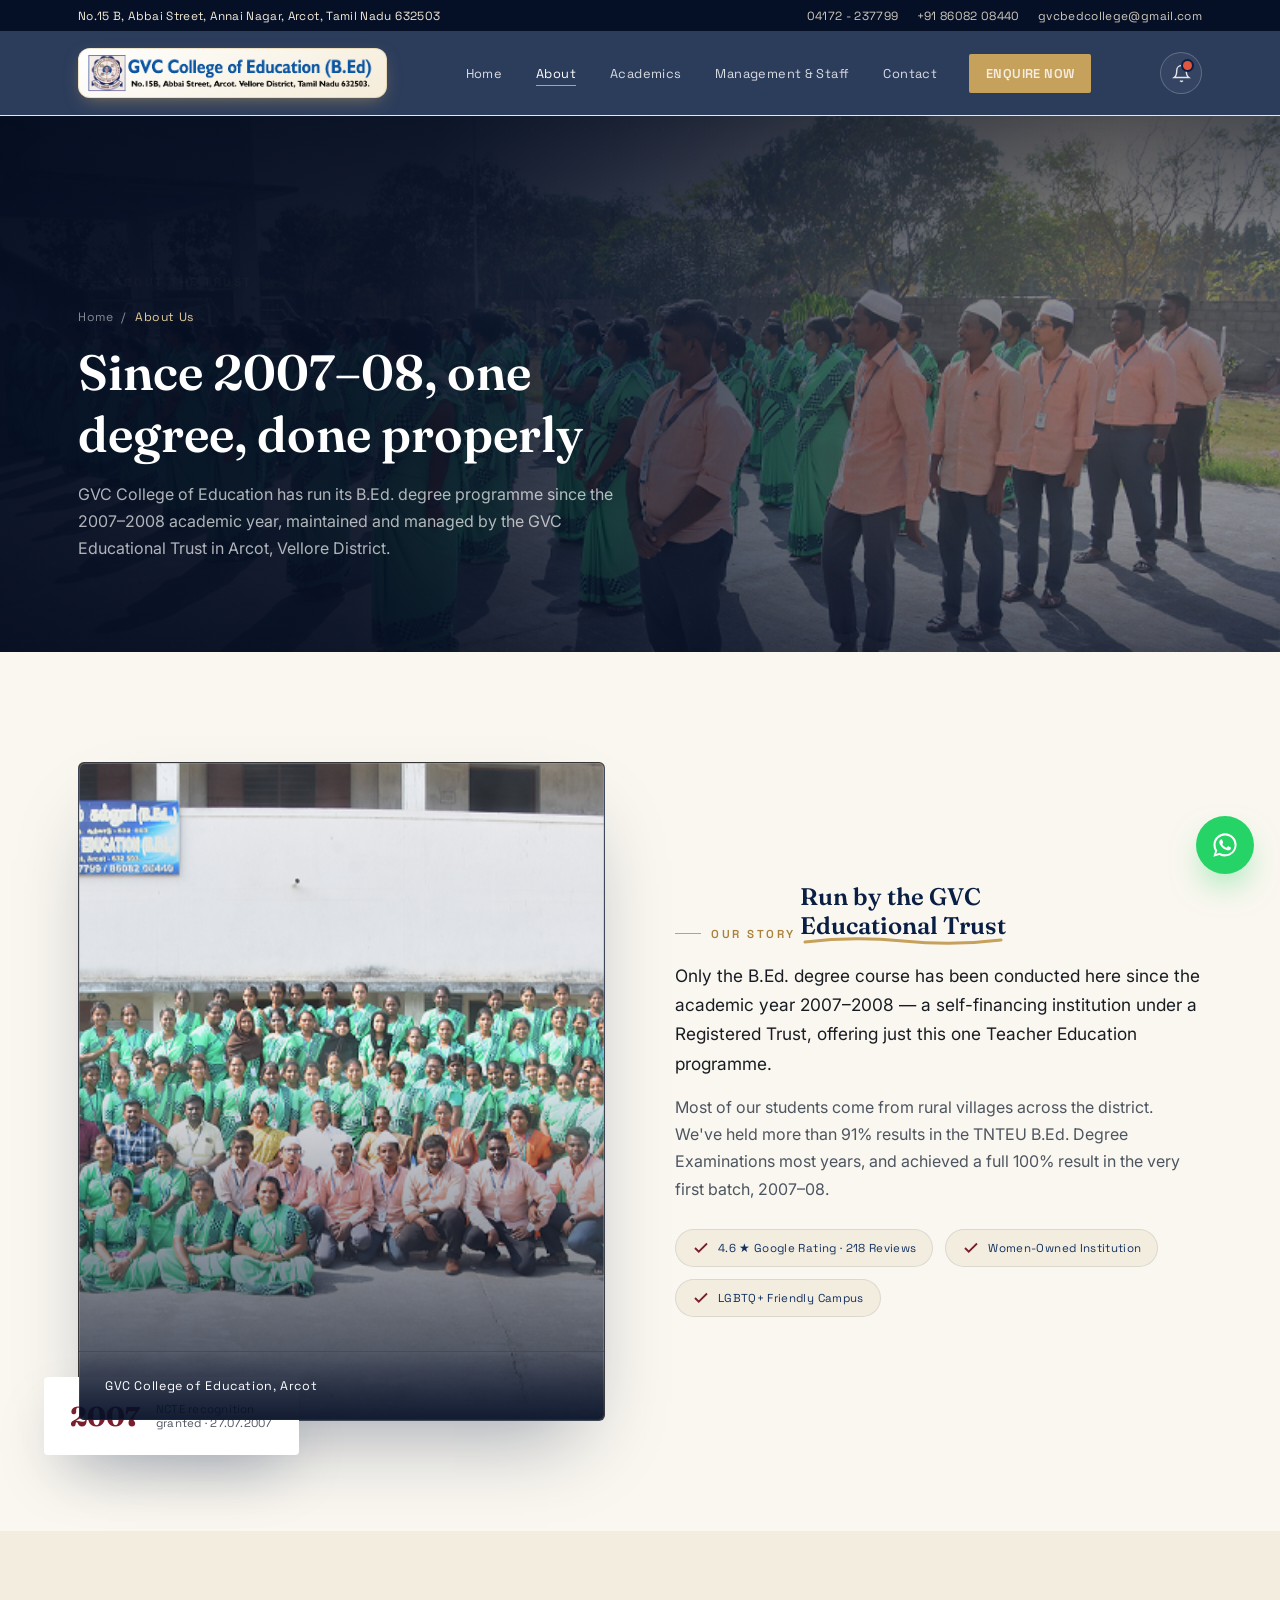
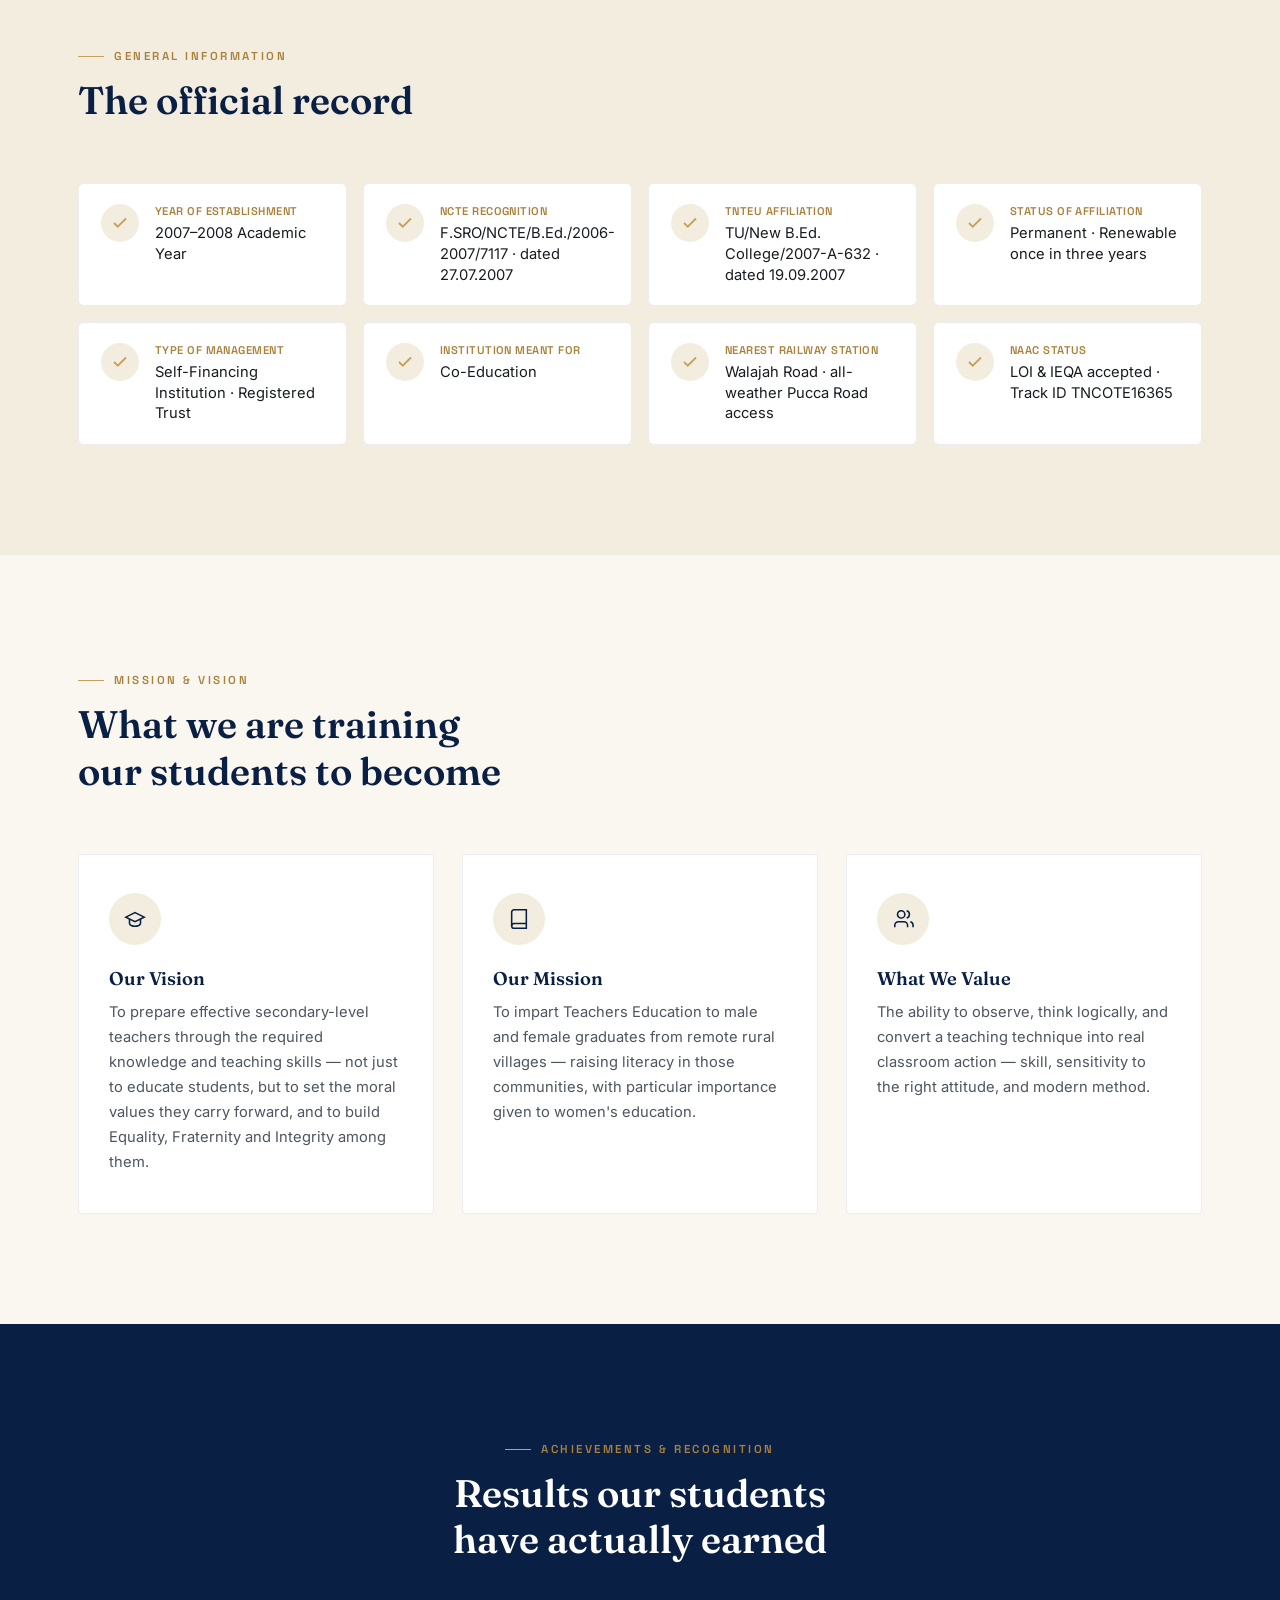
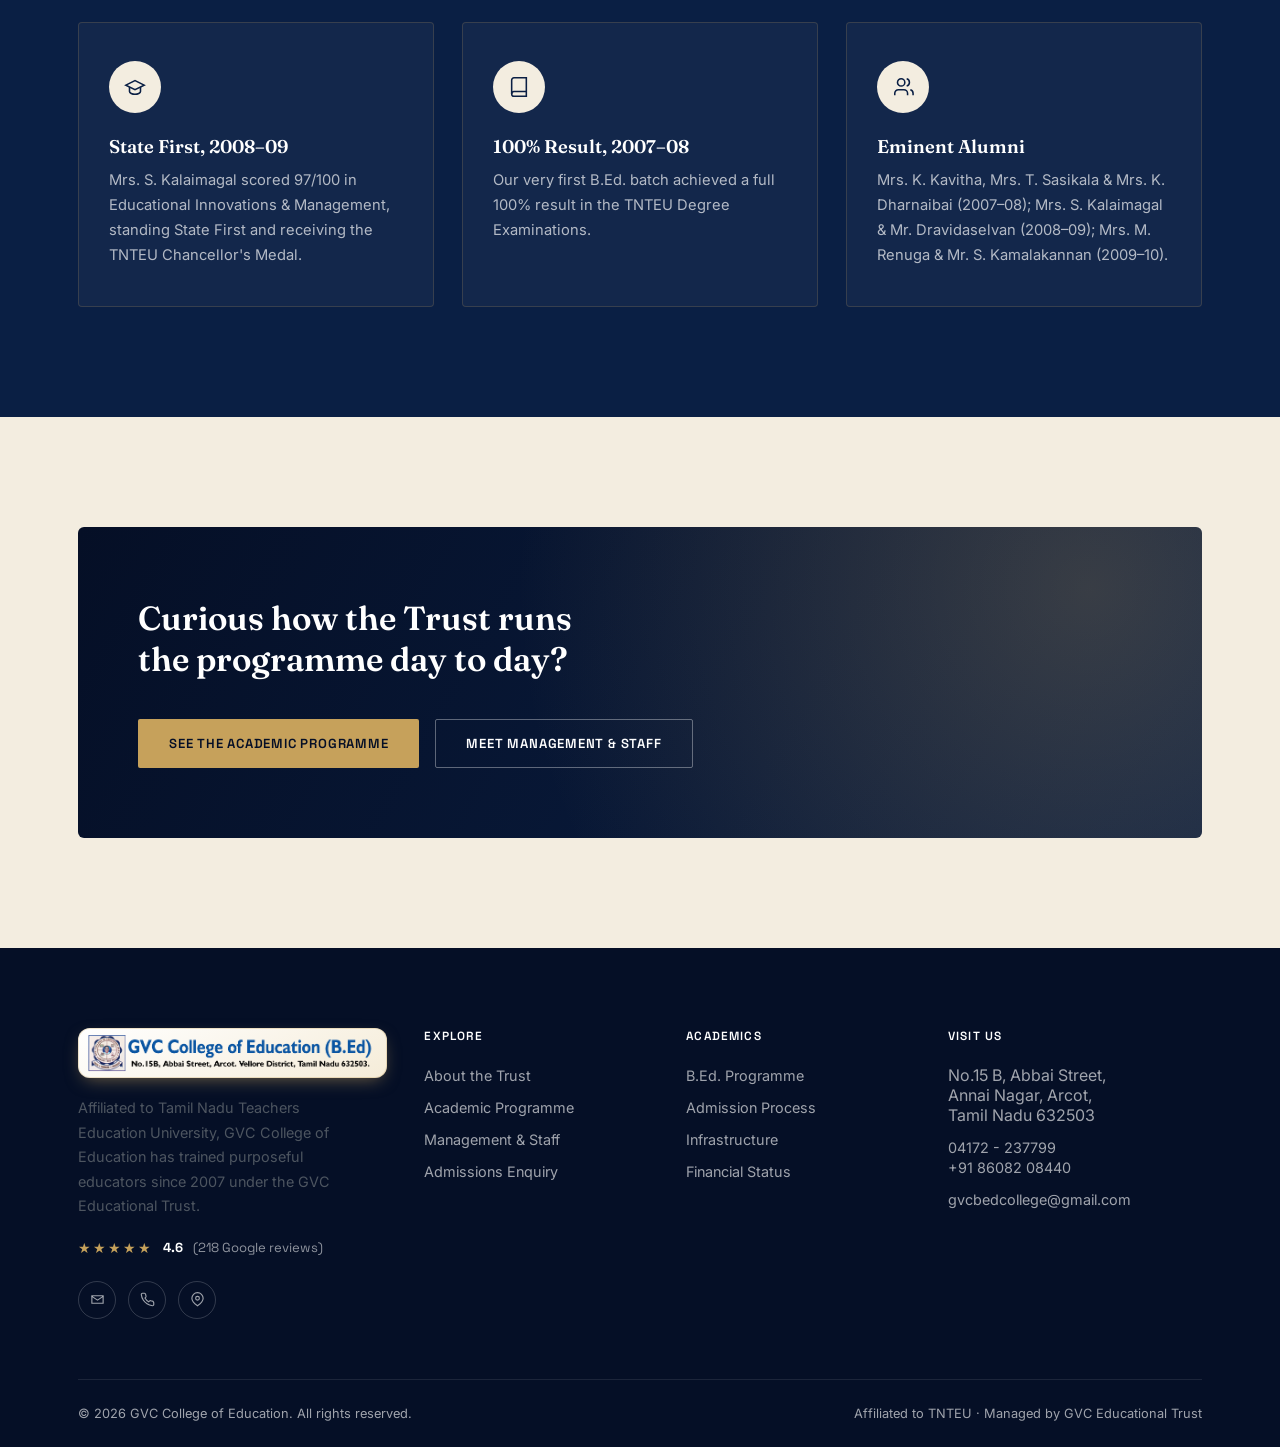
<file: about.html>
<!DOCTYPE html>
<html lang="en">
<head>
<meta charset="UTF-8">
<meta name="viewport" content="width=device-width, initial-scale=1.0">
<title>About Us | GVC College of Education, Arcot</title>
<meta name="description" content="The story, mission and journey of GVC College of Education and the GVC Educational Trust, Arcot.">
<link rel="icon" type="image/png" href="images/logo.png">
<link rel="preconnect" href="https://fonts.googleapis.com">
<link rel="stylesheet" href="assets/style.css">
</head>
<body>

<div class="preloader"><div class="seal"><svg viewBox="0 0 50 50" fill="none"><circle cx="25" cy="25" r="20" stroke="#c6a15b" stroke-width="2.5" stroke-dasharray="90 40" stroke-linecap="round"/></svg></div></div>

<div class="topbar">
  <div class="container">
    <span class="address">No.15 B, Abbai Street, Annai Nagar, Arcot, Tamil Nadu 632503</span>
    <div class="contact-links">
      <a href="tel:04172237799">04172&nbsp;-&nbsp;237799</a>
      <a href="tel:+918608208440">+91&nbsp;86082&nbsp;08440</a>
      <a href="mailto:gvcbedcollege@gmail.com">gvcbedcollege@gmail.com</a>
    </div>
  </div>
</div>

<header class="site-header">
  <div class="header-glass"></div>
  <div class="container">
    <a href="index.html" class="brand">
      <div class="brand-mark"><img src="images/logo.png" alt="GVC College of Education logo"></div>
    </a>
    <nav class="main-nav">
      <a href="index.html">Home</a>
<a href="about.html" class="active">About</a>
<a href="academics.html">Academics</a>
<a href="people.html">Management & Staff</a>
<a href="contact.html">Contact</a>

      <a href="contact.html" class="btn btn-primary nav-cta">Enquire Now</a>
    </nav>
    <div class="notify-wrap">
      <button class="notify-bell" id="notifyBell" aria-label="Notifications" aria-haspopup="true" aria-expanded="false">
        <svg viewBox="0 0 24 24" fill="none" stroke="currentColor" stroke-width="1.8"><path d="M18 8a6 6 0 0 0-12 0c0 7-3 9-3 9h18s-3-2-3-9"/><path d="M13.73 21a2 2 0 0 1-3.46 0"/></svg>
        <span class="notify-dot"></span>
      </button>
      <div class="notify-panel" id="notifyPanel">
        <div class="np-head"><span><span class="dot-live"></span>Live &middot; GVC College Updates</span></div>
        <div class="notify-list">
          <div class="notify-item">
            <div class="ni-icon"><svg viewBox="0 0 24 24" fill="none" stroke="currentColor" stroke-width="2"><path d="M20 6L9 17l-5-5"/></svg></div>
            <div><div class="ni-title">Admissions open for the 2026&ndash;27 academic year</div><div class="ni-meta">Admissions</div></div>
          </div>
          <div class="notify-item">
            <div class="ni-icon"><svg viewBox="0 0 24 24" fill="none" stroke="currentColor" stroke-width="1.8"><path d="M3 21h18M5 21V7l7-4 7 4v14"/></svg></div>
            <div><div class="ni-title">Practice teaching placements are underway for the current batch</div><div class="ni-meta">Academics</div></div>
          </div>
          <div class="notify-item">
            <div class="ni-icon"><svg viewBox="0 0 24 24" fill="none" stroke="currentColor" stroke-width="1.8"><path d="M4 19.5A2.5 2.5 0 0 1 6.5 17H20"/><path d="M6.5 2H20v20H6.5A2.5 2.5 0 0 1 4 19.5v-15A2.5 2.5 0 0 1 6.5 2z"/></svg></div>
            <div><div class="ni-title">Library restocked with updated TNTEU curriculum material</div><div class="ni-meta">Infrastructure</div></div>
          </div>
          <div class="notify-item">
            <div class="ni-icon"><svg viewBox="0 0 24 24" fill="none" stroke="currentColor" stroke-width="1.8"><path d="M12 17.27L18.18 21l-1.64-7.03L22 9.24l-7.19-.61L12 2 9.19 8.63 2 9.24l5.46 4.73L5.82 21z"/></svg></div>
            <div><div class="ni-title">Rated 4.6 out of 5 from 218 verified Google reviews</div><div class="ni-meta">Reputation</div></div>
          </div>
        </div>
        <div class="np-foot"><a href="contact.html">Talk to our admissions team &rarr;</a></div>
      </div>
    </div>
    <button class="nav-toggle" aria-label="Toggle navigation"><span></span></button>
  </div>
</header>


<section class="page-hero">
  <div class="hero-photo-bg"><img src="images/ground_photo.png" alt="" loading="eager"></div>
  <div class="hero-text-scrim"></div>
  <div class="bg-grid"></div>
  <div class="container">
    <span class="eyebrow" style="color:#e4cd9a;">About The Trust</span>
    <div class="breadcrumb"><a href="index.html">Home</a><span>/</span><span style="color:#e4cd9a;">About Us</span></div>
    <h1>Since 2007&ndash;08, one<br>degree, done properly</h1>
    <p>GVC College of Education has run its B.Ed. degree programme since the 2007&ndash;2008 academic year, maintained and managed by the GVC Educational Trust in Arcot, Vellore District.</p>
  </div>
</section>

<section>
  <div class="container split">
    <div class="split-media reveal">
      <div class="frame-card">
        <img src="images/group_photo.png" alt="GVC College of Education faculty and students, Arcot" loading="lazy">
        <div class="cap">GVC College of Education, Arcot</div>
      </div>
      <div class="floating-card">
        <div class="n">2007</div>
        <div class="t">NCTE recognition<br>granted &middot; 27.07.2007</div>
      </div>
    </div>
    <div class="split-copy reveal">
      <span class="eyebrow">Our Story</span>
      <h2 class="gold-underline" style="margin-top:16px;">Run by the GVC<br>Educational Trust <svg viewBox="0 0 200 12"><path d="M2 8 Q 50 2, 100 7 T 198 6"/></svg></h2>
      <p class="lead-line">Only the B.Ed. degree course has been conducted here since the academic year 2007&ndash;2008 &mdash; a self-financing institution under a Registered Trust, offering just this one Teacher Education programme.</p>
      <p>Most of our students come from rural villages across the district. We've held more than 91% results in the TNTEU B.Ed. Degree Examinations most years, and achieved a full 100% result in the very first batch, 2007&ndash;08.</p>
      <div class="badge-row">
        <span class="badge-pill"><svg width="18" height="18" viewBox="0 0 24 24" fill="none" stroke="currentColor" stroke-width="2.4"><path d="M20 6L9 17l-5-5"/></svg> 4.6 &#9733; Google Rating &middot; 218 Reviews</span>
        <span class="badge-pill"><svg width="18" height="18" viewBox="0 0 24 24" fill="none" stroke="currentColor" stroke-width="2.4"><path d="M20 6L9 17l-5-5"/></svg> Women-Owned Institution</span>
        <span class="badge-pill"><svg width="18" height="18" viewBox="0 0 24 24" fill="none" stroke="currentColor" stroke-width="2.4"><path d="M20 6L9 17l-5-5"/></svg> LGBTQ+ Friendly Campus</span>
      </div>
    </div>
  </div>
</section>

<section class="bg-cream">
  <div class="container">
    <div class="section-head reveal">
      <span class="eyebrow">General Information</span>
      <h2>The official record</h2>
    </div>
    <div class="detail-grid reveal-stagger">
      <div class="detail-card">
        <div class="dicon"><svg width="18" height="18" viewBox="0 0 24 24" fill="none" stroke="#c6a15b" stroke-width="2.4"><path d="M20 6L9 17l-5-5"/></svg></div>
        <div class="dbody"><div class="dk">Year of Establishment</div><div class="dv">2007&ndash;2008 Academic Year</div></div>
      </div>
      <div class="detail-card">
        <div class="dicon"><svg width="18" height="18" viewBox="0 0 24 24" fill="none" stroke="#c6a15b" stroke-width="2.4"><path d="M20 6L9 17l-5-5"/></svg></div>
        <div class="dbody"><div class="dk">NCTE Recognition</div><div class="dv">F.SRO/NCTE/B.Ed./2006-2007/7117 &middot; dated 27.07.2007</div></div>
      </div>
      <div class="detail-card">
        <div class="dicon"><svg width="18" height="18" viewBox="0 0 24 24" fill="none" stroke="#c6a15b" stroke-width="2.4"><path d="M20 6L9 17l-5-5"/></svg></div>
        <div class="dbody"><div class="dk">TNTEU Affiliation</div><div class="dv">TU/New B.Ed. College/2007-A-632 &middot; dated 19.09.2007</div></div>
      </div>
      <div class="detail-card">
        <div class="dicon"><svg width="18" height="18" viewBox="0 0 24 24" fill="none" stroke="#c6a15b" stroke-width="2.4"><path d="M20 6L9 17l-5-5"/></svg></div>
        <div class="dbody"><div class="dk">Status of Affiliation</div><div class="dv">Permanent &middot; Renewable once in three years</div></div>
      </div>
      <div class="detail-card">
        <div class="dicon"><svg width="18" height="18" viewBox="0 0 24 24" fill="none" stroke="#c6a15b" stroke-width="2.4"><path d="M20 6L9 17l-5-5"/></svg></div>
        <div class="dbody"><div class="dk">Type of Management</div><div class="dv">Self-Financing Institution &middot; Registered Trust</div></div>
      </div>
      <div class="detail-card">
        <div class="dicon"><svg width="18" height="18" viewBox="0 0 24 24" fill="none" stroke="#c6a15b" stroke-width="2.4"><path d="M20 6L9 17l-5-5"/></svg></div>
        <div class="dbody"><div class="dk">Institution Meant For</div><div class="dv">Co-Education</div></div>
      </div>
      <div class="detail-card">
        <div class="dicon"><svg width="18" height="18" viewBox="0 0 24 24" fill="none" stroke="#c6a15b" stroke-width="2.4"><path d="M20 6L9 17l-5-5"/></svg></div>
        <div class="dbody"><div class="dk">Nearest Railway Station</div><div class="dv">Walajah Road &middot; all-weather Pucca Road access</div></div>
      </div>
      <div class="detail-card">
        <div class="dicon"><svg width="18" height="18" viewBox="0 0 24 24" fill="none" stroke="#c6a15b" stroke-width="2.4"><path d="M20 6L9 17l-5-5"/></svg></div>
        <div class="dbody"><div class="dk">NAAC Status</div><div class="dv">LOI &amp; IEQA accepted &middot; Track ID TNCOTE16365</div></div>
      </div>
    </div>
  </div>
</section>

<section>
  <div class="container">
    <div class="section-head reveal">
      <span class="eyebrow">Mission &amp; Vision</span>
      <h2>What we are training<br>our students to become</h2>
    </div>
    <div class="card-grid reveal-stagger">
      <div class="feature-card">
        <div class="icon"><svg width="22" height="22" viewBox="0 0 24 24" fill="none" stroke="currentColor" stroke-width="1.7"><path d="M22 10L12 5 2 10l10 5 10-5z"/><path d="M6 12v5c0 1.5 3 3 6 3s6-1.5 6-3v-5"/></svg></div>
        <h3>Our Vision</h3>
        <p>To prepare effective secondary-level teachers through the required knowledge and teaching skills &mdash; not just to educate students, but to set the moral values they carry forward, and to build Equality, Fraternity and Integrity among them.</p>
      </div>
      <div class="feature-card">
        <div class="icon"><svg width="22" height="22" viewBox="0 0 24 24" fill="none" stroke="currentColor" stroke-width="1.7"><path d="M4 19.5A2.5 2.5 0 0 1 6.5 17H20"/><path d="M6.5 2H20v20H6.5A2.5 2.5 0 0 1 4 19.5v-15A2.5 2.5 0 0 1 6.5 2z"/></svg></div>
        <h3>Our Mission</h3>
        <p>To impart Teachers Education to male and female graduates from remote rural villages &mdash; raising literacy in those communities, with particular importance given to women's education.</p>
      </div>
      <div class="feature-card">
        <div class="icon"><svg width="22" height="22" viewBox="0 0 24 24" fill="none" stroke="currentColor" stroke-width="1.7"><path d="M17 21v-2a4 4 0 0 0-4-4H7a4 4 0 0 0-4 4v2"/><circle cx="10" cy="7" r="4"/><path d="M23 21v-2a4 4 0 0 0-3-3.87M16 3.13a4 4 0 0 1 0 7.75"/></svg></div>
        <h3>What We Value</h3>
        <p>The ability to observe, think logically, and convert a teaching technique into real classroom action &mdash; skill, sensitivity to the right attitude, and modern method.</p>
      </div>
    </div>
  </div>
</section>

<section class="bg-navy">
  <div class="container">
    <div class="section-head center reveal">
      <span class="eyebrow">Achievements &amp; Recognition</span>
      <h2>Results our students<br>have actually earned</h2>
    </div>
    <div class="card-grid reveal-stagger">
      <div class="feature-card" style="background:rgba(255,255,255,.04);border-color:rgba(198,161,91,.2);">
        <div class="icon"><svg width="22" height="22" viewBox="0 0 24 24" fill="none" stroke="currentColor" stroke-width="1.7"><path d="M22 10L12 5 2 10l10 5 10-5z"/><path d="M6 12v5c0 1.5 3 3 6 3s6-1.5 6-3v-5"/></svg></div>
        <h3 style="color:var(--white);">State First, 2008&ndash;09</h3>
        <p>Mrs. S. Kalaimagal scored 97/100 in Educational Innovations &amp; Management, standing State First and receiving the TNTEU Chancellor's Medal.</p>
      </div>
      <div class="feature-card" style="background:rgba(255,255,255,.04);border-color:rgba(198,161,91,.2);">
        <div class="icon"><svg width="22" height="22" viewBox="0 0 24 24" fill="none" stroke="currentColor" stroke-width="1.7"><path d="M4 19.5A2.5 2.5 0 0 1 6.5 17H20"/><path d="M6.5 2H20v20H6.5A2.5 2.5 0 0 1 4 19.5v-15A2.5 2.5 0 0 1 6.5 2z"/></svg></div>
        <h3 style="color:var(--white);">100% Result, 2007&ndash;08</h3>
        <p>Our very first B.Ed. batch achieved a full 100% result in the TNTEU Degree Examinations.</p>
      </div>
      <div class="feature-card" style="background:rgba(255,255,255,.04);border-color:rgba(198,161,91,.2);">
        <div class="icon"><svg width="22" height="22" viewBox="0 0 24 24" fill="none" stroke="currentColor" stroke-width="1.7"><path d="M17 21v-2a4 4 0 0 0-4-4H7a4 4 0 0 0-4 4v2"/><circle cx="10" cy="7" r="4"/><path d="M23 21v-2a4 4 0 0 0-3-3.87M16 3.13a4 4 0 0 1 0 7.75"/></svg></div>
        <h3 style="color:var(--white);">Eminent Alumni</h3>
        <p>Mrs. K. Kavitha, Mrs. T. Sasikala &amp; Mrs. K. Dharnaibai (2007&ndash;08); Mrs. S. Kalaimagal &amp; Mr. Dravidaselvan (2008&ndash;09); Mrs. M. Renuga &amp; Mr. S. Kamalakannan (2009&ndash;10).</p>
      </div>
    </div>
  </div>
</section>

<section class="bg-cream">
  <div class="container">
    <div class="cta-banner reveal">
      <h2>Curious how the Trust runs the programme day to day?</h2>
      <div class="actions">
        <a href="academics.html" class="btn btn-primary">See the Academic Programme</a>
        <a href="people.html" class="btn btn-ghost">Meet Management &amp; Staff</a>
      </div>
    </div>
  </div>
</section>


<footer>
  <div class="container">
    <div class="footer-grid">
      <div class="footer-brand">
        <div class="brand" style="margin-bottom:4px;">
          <div class="brand-mark"><img src="images/logo.png" alt="GVC College of Education logo"></div>
        </div>
        <p>Affiliated to Tamil Nadu Teachers Education University, GVC College of Education has trained purposeful educators since 2007 under the GVC Educational Trust.</p>
        <div class="rating-chip">
          <span class="stars">&#9733;&#9733;&#9733;&#9733;&#9733;</span>
          <span class="rval">4.6</span>
          <span class="rcount">(218 Google reviews)</span>
        </div>
        <div class="social-row">
          <a href="mailto:gvcbedcollege@gmail.com" aria-label="Email"><svg width="15" height="15" viewBox="0 0 24 24" fill="none" stroke="currentColor" stroke-width="1.8"><path d="M3 6h18v12H3z"/><path d="M3 7l9 6 9-6"/></svg></a>
          <a href="tel:04172237799" aria-label="Phone"><svg width="15" height="15" viewBox="0 0 24 24" fill="none" stroke="currentColor" stroke-width="1.8"><path d="M22 16.9v3a2 2 0 0 1-2.2 2 19.8 19.8 0 0 1-8.6-3.1 19.5 19.5 0 0 1-6-6A19.8 19.8 0 0 1 2.1 4.2 2 2 0 0 1 4 2h3a2 2 0 0 1 2 1.7c.1.9.3 1.8.6 2.7a2 2 0 0 1-.5 2.1L7.9 9.7a16 16 0 0 0 6 6l1.2-1.2a2 2 0 0 1 2.1-.5c.9.3 1.8.5 2.7.6a2 2 0 0 1 1.7 2z"/></svg></a>
          <a href="https://www.google.com/maps/search/?api=1&query=GVC+College+of+Education+Arcot" target="_blank" rel="noopener" aria-label="Location"><svg width="15" height="15" viewBox="0 0 24 24" fill="none" stroke="currentColor" stroke-width="1.8"><path d="M21 10c0 6-9 12-9 12s-9-6-9-12a9 9 0 0 1 18 0z"/><circle cx="12" cy="10" r="3"/></svg></a>
        </div>
      </div>
      <div>
        <h4>Explore</h4>
        <ul>
          <li><a href="about.html">About the Trust</a></li>
          <li><a href="academics.html">Academic Programme</a></li>
          <li><a href="people.html">Management &amp; Staff</a></li>
          <li><a href="contact.html">Admissions Enquiry</a></li>
        </ul>
      </div>
      <div>
        <h4>Academics</h4>
        <ul>
          <li><a href="academics.html">B.Ed. Programme</a></li>
          <li><a href="academics.html#admission">Admission Process</a></li>
          <li><a href="people.html#infrastructure">Infrastructure</a></li>
          <li><a href="contact.html">Financial Status</a></li>
        </ul>
      </div>
      <div>
        <h4>Visit Us</h4>
        <ul>
          <li>No.15 B, Abbai Street,<br>Annai Nagar, Arcot,<br>Tamil Nadu 632503</li>
          <li><a href="tel:04172237799">04172 - 237799</a><br><a href="tel:+918608208440">+91 86082 08440</a></li>
          <li><a href="mailto:gvcbedcollege@gmail.com">gvcbedcollege@gmail.com</a></li>
        </ul>
      </div>
    </div>
    <div class="footer-bottom">
      <span>&copy; 2026 GVC College of Education. All rights reserved.</span>
      <span>Affiliated to TNTEU &middot; Managed by GVC Educational Trust</span>
    </div>
  </div>
</footer>

<a class="wa-float" href="https://wa.me/914172237799" target="_blank" rel="noopener" aria-label="Chat on WhatsApp">
  <svg width="28" height="28" viewBox="0 0 24 24" fill="white"><path d="M12.04 2C6.58 2 2.13 6.45 2.13 11.91c0 1.87.5 3.62 1.44 5.14L2 22l5.13-1.51a9.9 9.9 0 0 0 4.9 1.29h.01c5.46 0 9.9-4.45 9.9-9.91C21.95 6.45 17.5 2 12.04 2zm0 18.02h-.01a8.2 8.2 0 0 1-4.19-1.15l-.3-.18-3.12.92.94-3.04-.2-.31a8.14 8.14 0 0 1-1.26-4.35c0-4.5 3.66-8.16 8.16-8.16 2.18 0 4.23.85 5.77 2.39a8.1 8.1 0 0 1 2.39 5.78c0 4.5-3.67 8.1-8.18 8.1zm4.48-6.1c-.24-.12-1.45-.72-1.68-.8-.22-.08-.39-.12-.55.12-.16.24-.63.8-.78.97-.14.16-.29.18-.53.06-.24-.12-1.03-.38-1.96-1.22-.72-.65-1.21-1.44-1.35-1.69-.14-.24-.01-.37.11-.49.11-.11.24-.29.37-.43.12-.15.16-.25.24-.41.08-.16.04-.3-.02-.43-.06-.12-.55-1.34-.76-1.83-.2-.48-.4-.42-.55-.42-.14 0-.3-.02-.46-.02-.16 0-.43.06-.65.3-.22.24-.86.84-.86 2.05 0 1.21.88 2.38 1 2.54.12.16 1.73 2.65 4.2 3.71.59.25 1.04.4 1.4.52.59.19 1.12.16 1.55.1.47-.07 1.45-.59 1.65-1.16.2-.57.2-1.06.14-1.16-.06-.1-.22-.16-.46-.28z"/></svg>
</a>
<button class="to-top" aria-label="Back to top">
  <svg width="18" height="18" viewBox="0 0 24 24" fill="none" stroke="currentColor" stroke-width="2"><path d="M12 19V5M5 12l7-7 7 7"/></svg>
</button>

<div id="toast-stack" aria-live="polite"></div>

<script src="assets/script.js"></script>

</body>
</html>
</file>
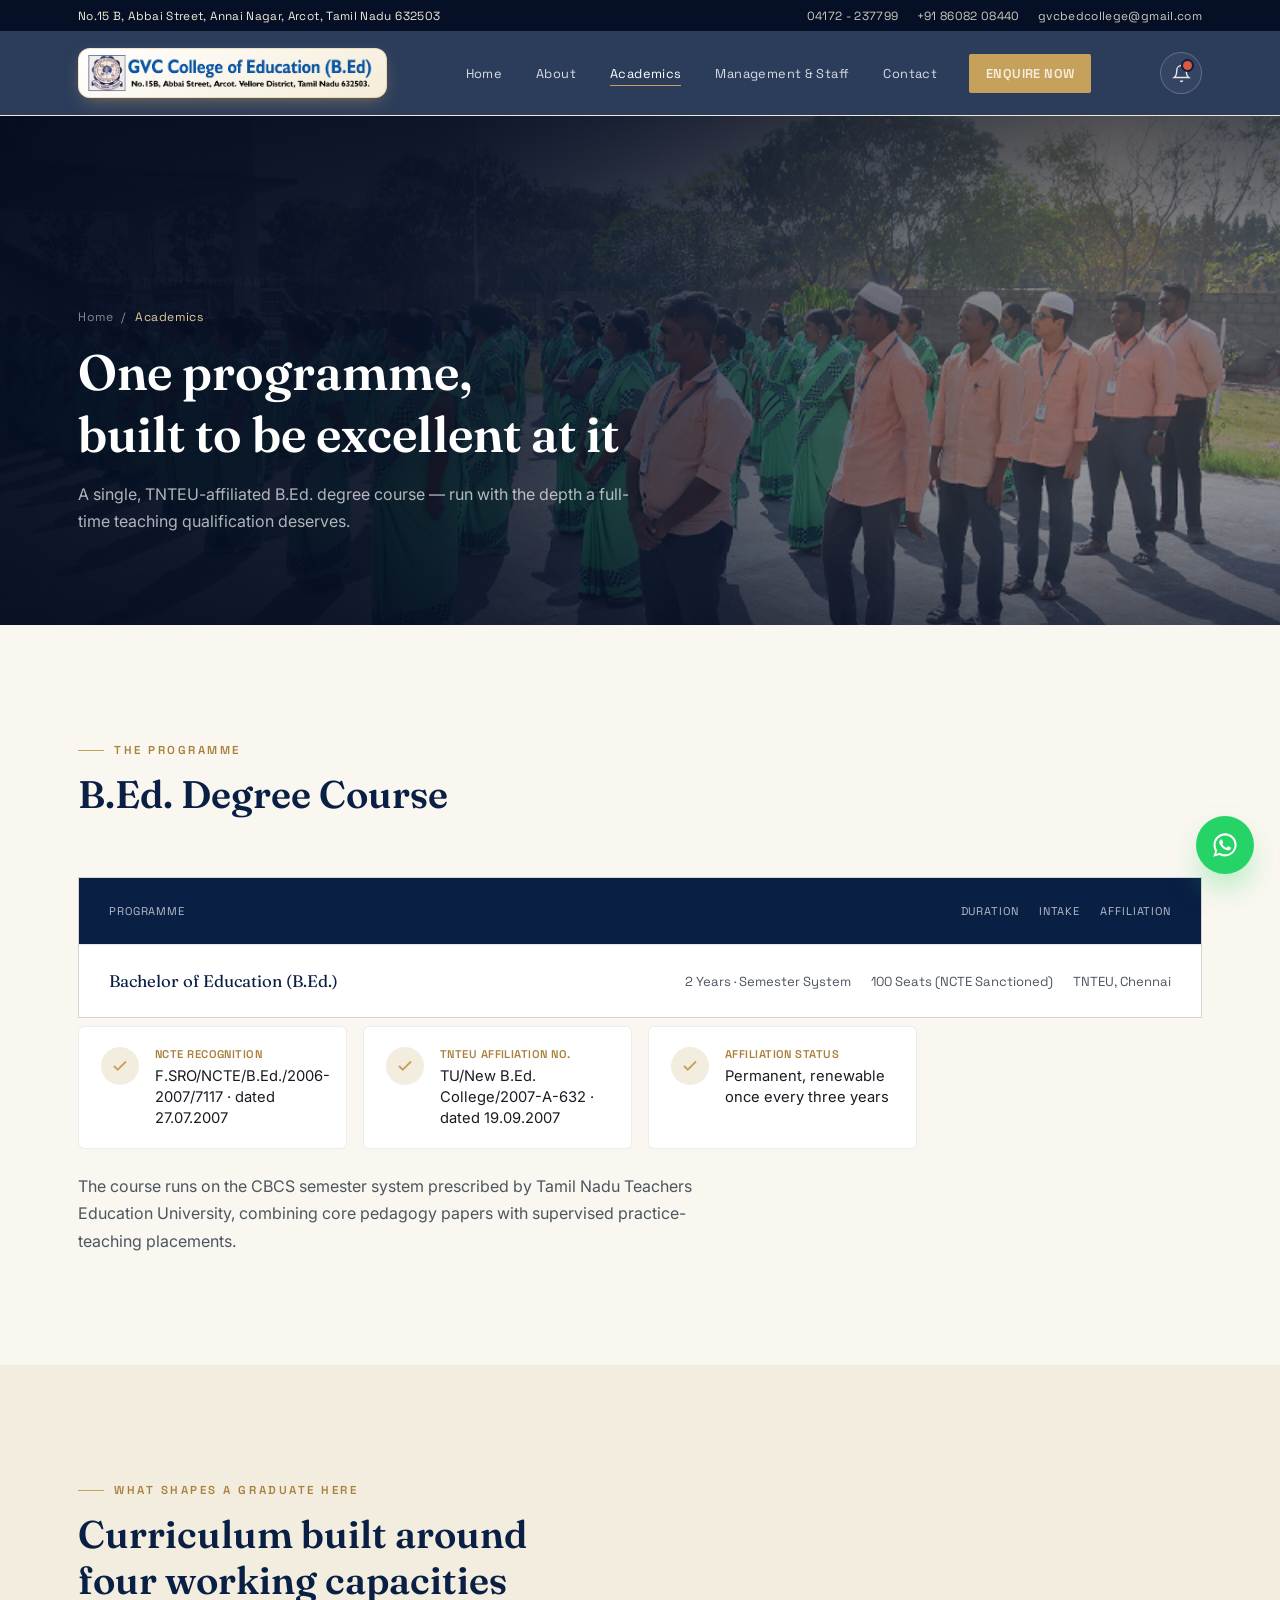
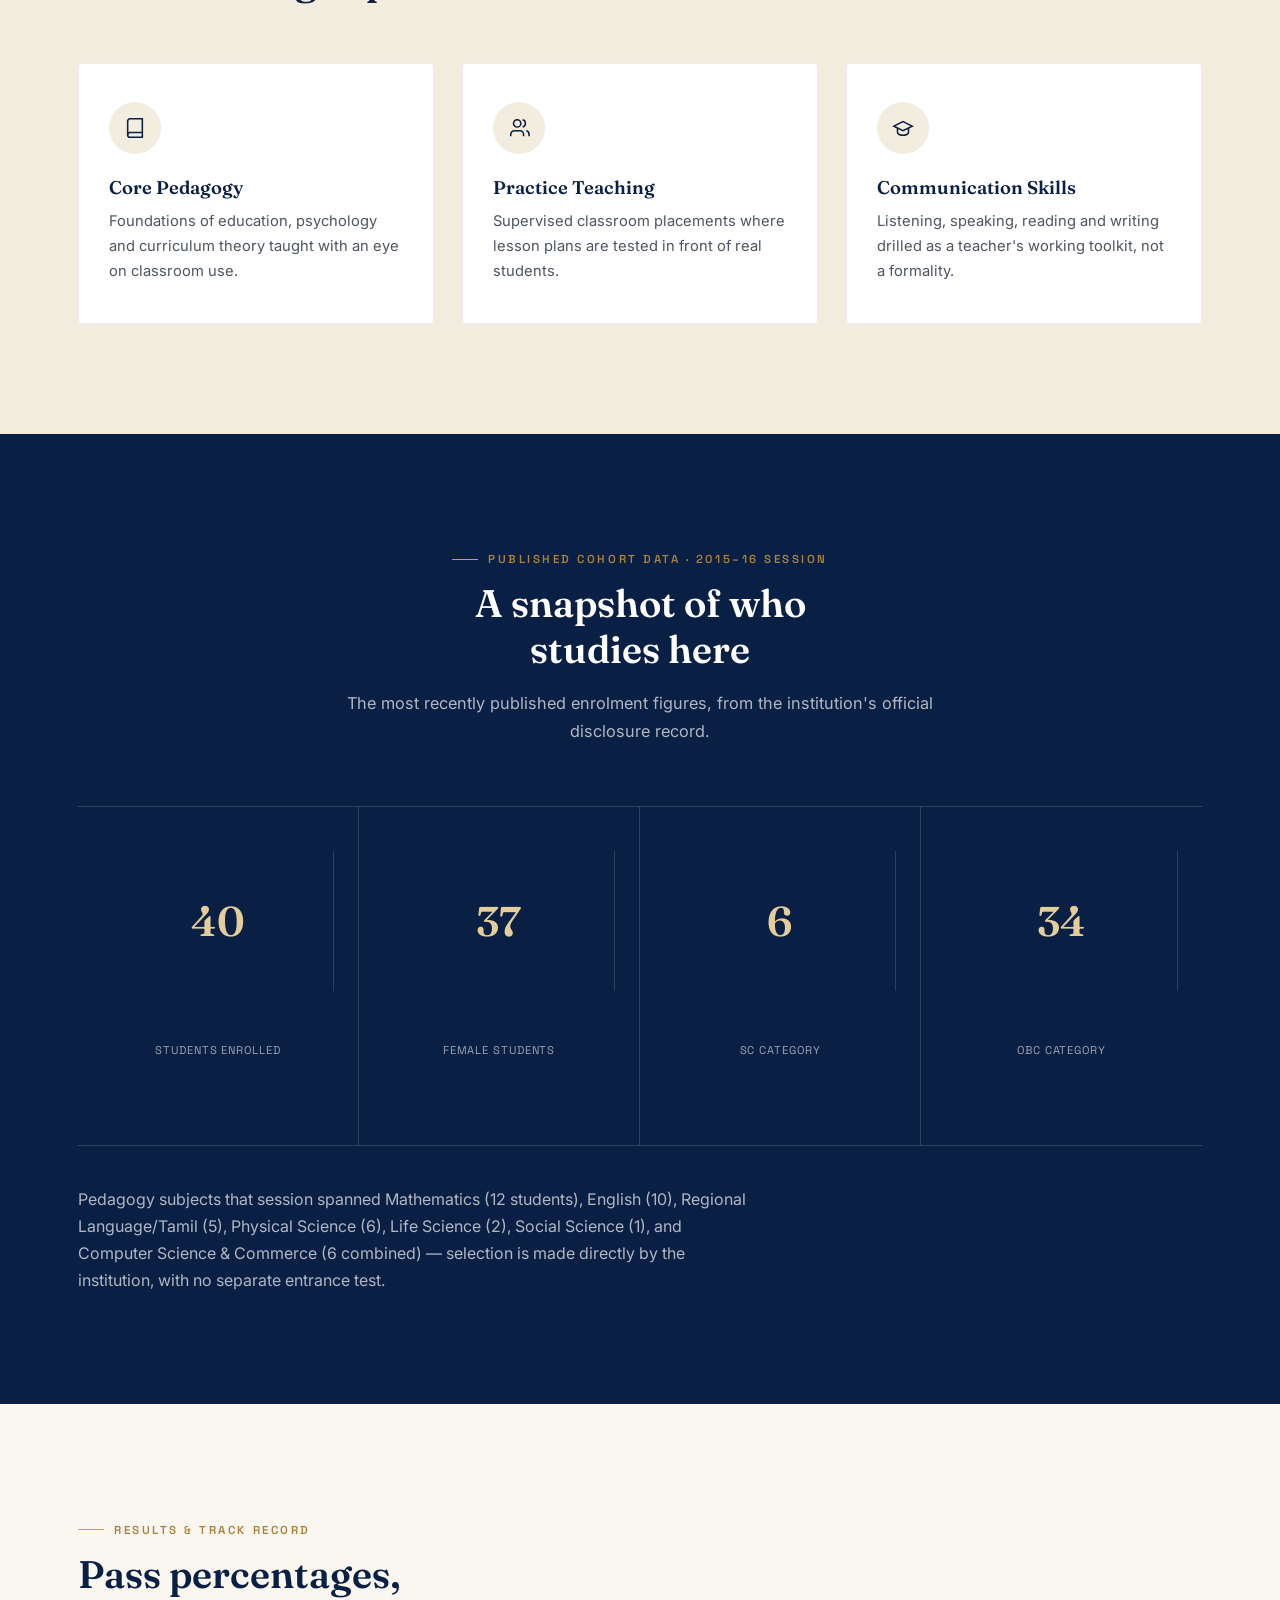
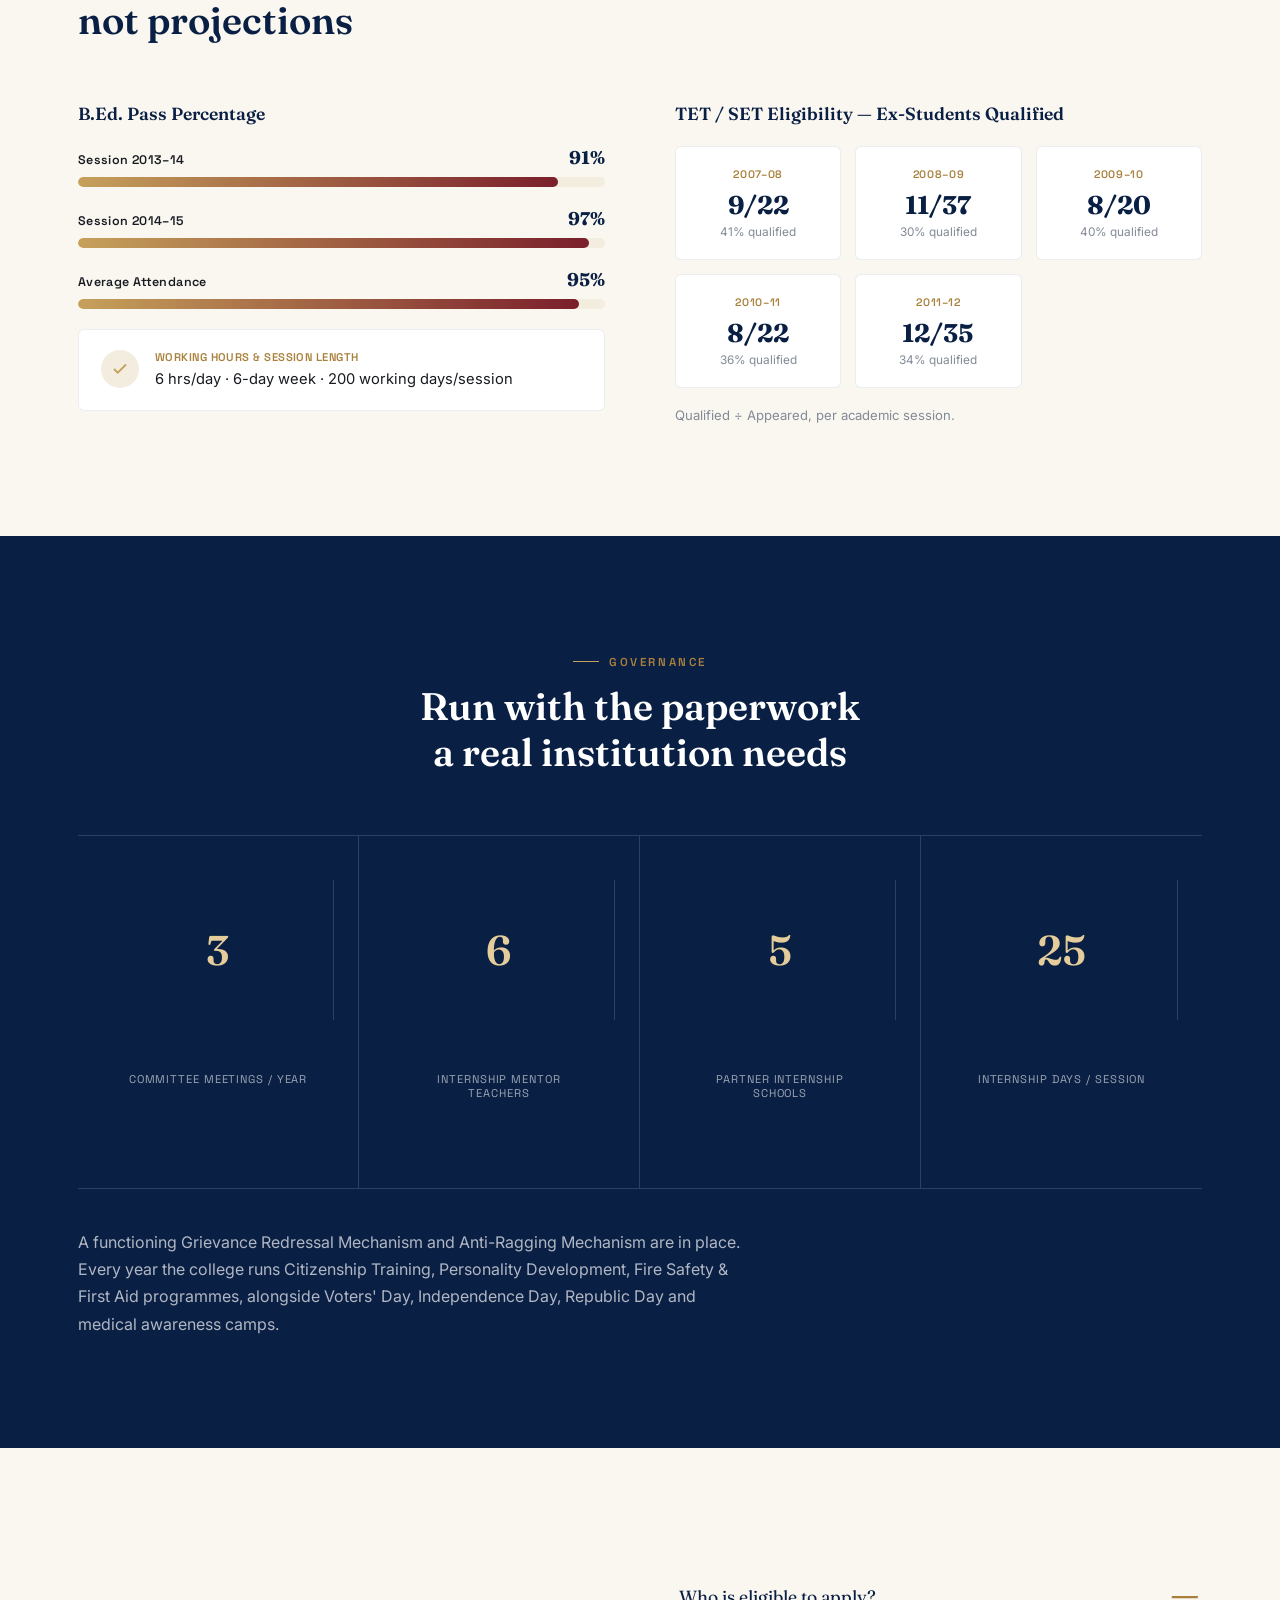
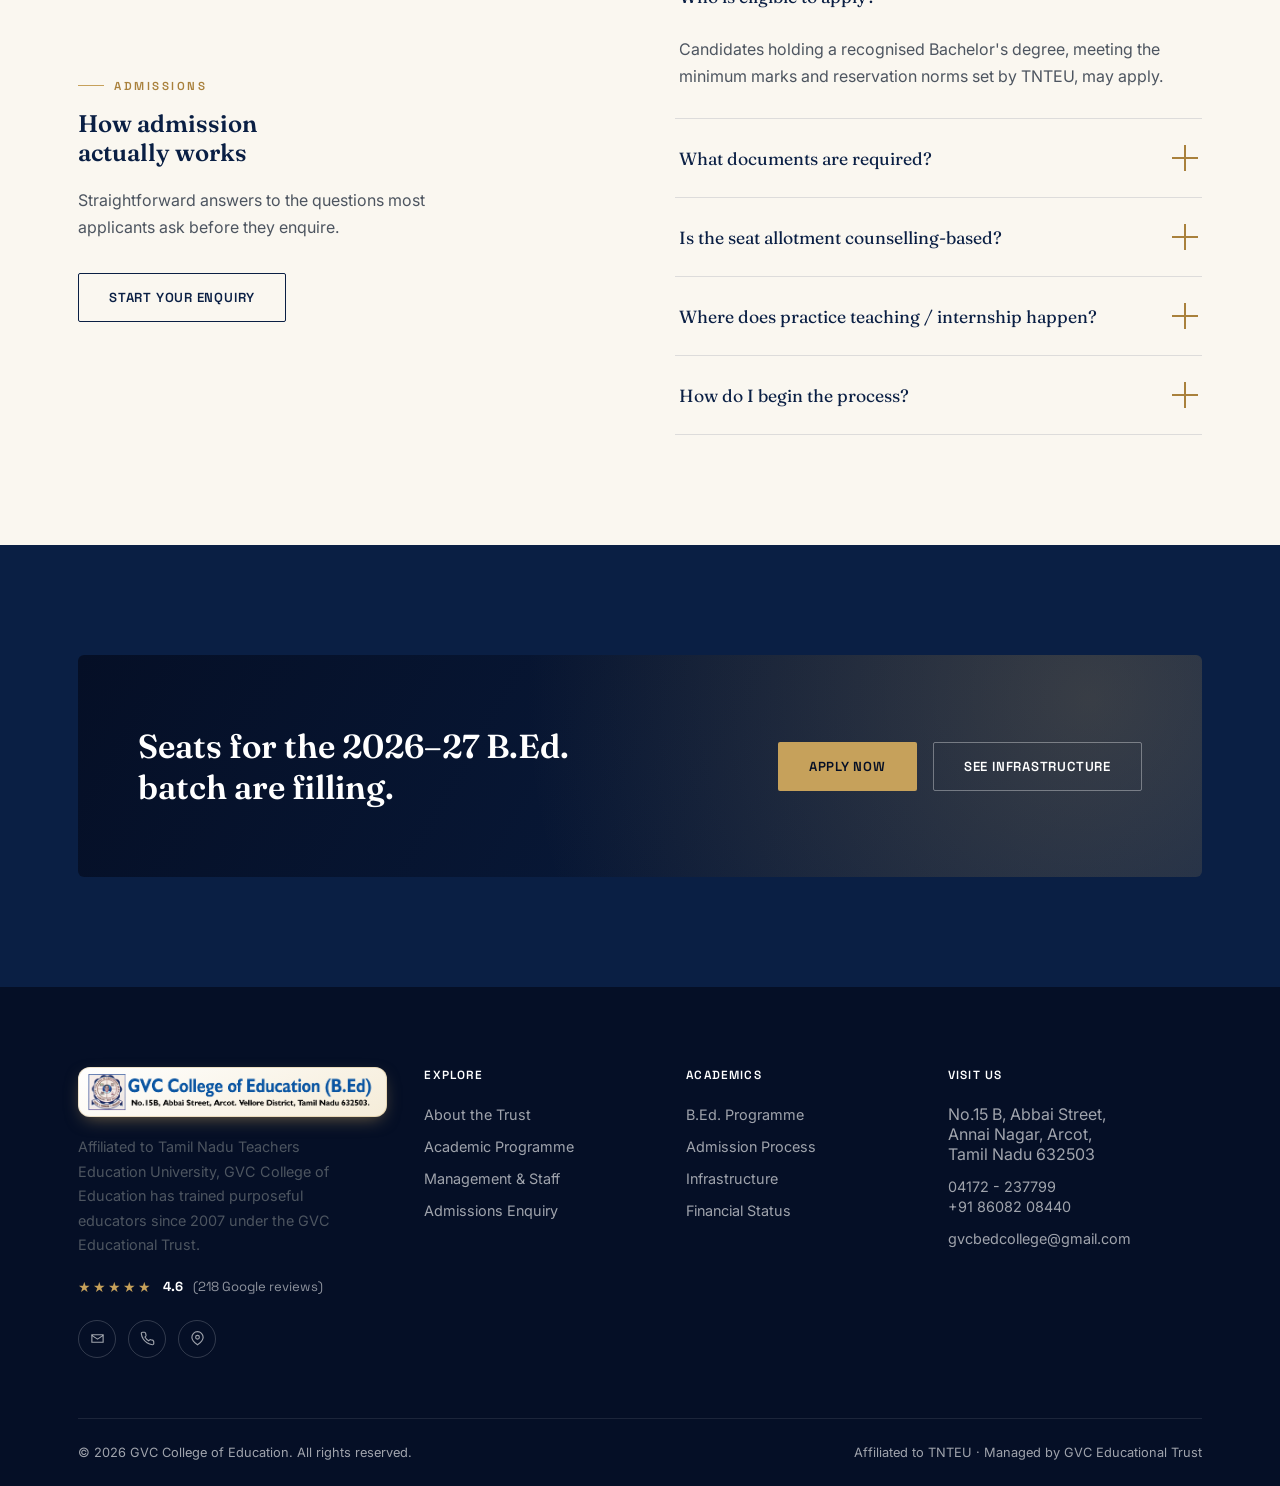
<file: academics.html>
<!DOCTYPE html>
<html lang="en">
<head>
<meta charset="UTF-8">
<meta name="viewport" content="width=device-width, initial-scale=1.0">
<title>Academics & Admissions | GVC College of Education</title>
<meta name="description" content="B.Ed. degree programme details, curriculum focus and admission process at GVC College of Education, Arcot.">
<link rel="icon" type="image/png" href="images/logo.png">
<link rel="preconnect" href="https://fonts.googleapis.com">
<link rel="stylesheet" href="assets/style.css">
</head>
<body>

<div class="preloader"><div class="seal"><svg viewBox="0 0 50 50" fill="none"><circle cx="25" cy="25" r="20" stroke="#c6a15b" stroke-width="2.5" stroke-dasharray="90 40" stroke-linecap="round"/></svg></div></div>

<div class="topbar">
  <div class="container">
    <span class="address">No.15 B, Abbai Street, Annai Nagar, Arcot, Tamil Nadu 632503</span>
    <div class="contact-links">
      <a href="tel:04172237799">04172&nbsp;-&nbsp;237799</a>
      <a href="tel:+918608208440">+91&nbsp;86082&nbsp;08440</a>
      <a href="mailto:gvcbedcollege@gmail.com">gvcbedcollege@gmail.com</a>
    </div>
  </div>
</div>

<header class="site-header">
  <div class="header-glass"></div>
  <div class="container">
    <a href="index.html" class="brand">
      <div class="brand-mark"><img src="images/logo.png" alt="GVC College of Education logo"></div>
    </a>
    <nav class="main-nav">
      <a href="index.html">Home</a>
<a href="about.html">About</a>
<a href="academics.html" class="active">Academics</a>
<a href="people.html">Management & Staff</a>
<a href="contact.html">Contact</a>

      <a href="contact.html" class="btn btn-primary nav-cta">Enquire Now</a>
    </nav>
    <div class="notify-wrap">
      <button class="notify-bell" id="notifyBell" aria-label="Notifications" aria-haspopup="true" aria-expanded="false">
        <svg viewBox="0 0 24 24" fill="none" stroke="currentColor" stroke-width="1.8"><path d="M18 8a6 6 0 0 0-12 0c0 7-3 9-3 9h18s-3-2-3-9"/><path d="M13.73 21a2 2 0 0 1-3.46 0"/></svg>
        <span class="notify-dot"></span>
      </button>
      <div class="notify-panel" id="notifyPanel">
        <div class="np-head"><span><span class="dot-live"></span>Live &middot; GVC College Updates</span></div>
        <div class="notify-list">
          <div class="notify-item">
            <div class="ni-icon"><svg viewBox="0 0 24 24" fill="none" stroke="currentColor" stroke-width="2"><path d="M20 6L9 17l-5-5"/></svg></div>
            <div><div class="ni-title">Admissions open for the 2026&ndash;27 academic year</div><div class="ni-meta">Admissions</div></div>
          </div>
          <div class="notify-item">
            <div class="ni-icon"><svg viewBox="0 0 24 24" fill="none" stroke="currentColor" stroke-width="1.8"><path d="M3 21h18M5 21V7l7-4 7 4v14"/></svg></div>
            <div><div class="ni-title">Practice teaching placements are underway for the current batch</div><div class="ni-meta">Academics</div></div>
          </div>
          <div class="notify-item">
            <div class="ni-icon"><svg viewBox="0 0 24 24" fill="none" stroke="currentColor" stroke-width="1.8"><path d="M4 19.5A2.5 2.5 0 0 1 6.5 17H20"/><path d="M6.5 2H20v20H6.5A2.5 2.5 0 0 1 4 19.5v-15A2.5 2.5 0 0 1 6.5 2z"/></svg></div>
            <div><div class="ni-title">Library restocked with updated TNTEU curriculum material</div><div class="ni-meta">Infrastructure</div></div>
          </div>
          <div class="notify-item">
            <div class="ni-icon"><svg viewBox="0 0 24 24" fill="none" stroke="currentColor" stroke-width="1.8"><path d="M12 17.27L18.18 21l-1.64-7.03L22 9.24l-7.19-.61L12 2 9.19 8.63 2 9.24l5.46 4.73L5.82 21z"/></svg></div>
            <div><div class="ni-title">Rated 4.6 out of 5 from 218 verified Google reviews</div><div class="ni-meta">Reputation</div></div>
          </div>
        </div>
        <div class="np-foot"><a href="contact.html">Talk to our admissions team &rarr;</a></div>
      </div>
    </div>
    <button class="nav-toggle" aria-label="Toggle navigation"><span></span></button>
  </div>
</header>


<section class="page-hero">
  <div class="hero-photo-bg"><img src="images/ground_photo.png" alt="" loading="eager"></div>
  <div class="hero-text-scrim"></div>
  <div class="bg-grid"></div>
  <div class="container">
    <span class="eyebrow" style="color:#e4cd9a;">Academic Programme</span>
    <div class="breadcrumb"><a href="index.html">Home</a><span>/</span><span style="color:#e4cd9a;">Academics</span></div>
    <h1>One programme,<br>built to be excellent at it</h1>
    <p>A single, TNTEU-affiliated B.Ed. degree course &mdash; run with the depth a full-time teaching qualification deserves.</p>
  </div>
</section>

<section>
  <div class="container">
    <div class="section-head reveal">
      <span class="eyebrow">The Programme</span>
      <h2>B.Ed. Degree Course</h2>
    </div>
    <div class="programs reveal">
      <div class="prow head">
        <span>Programme</span><span>Duration</span><span>Intake</span><span>Affiliation</span>
      </div>
      <div class="prow">
        <div class="pname">Bachelor of Education (B.Ed.)</div>
        <div class="pmeta" data-label="Duration">2 Years &middot; Semester System</div>
        <div class="pmeta" data-label="Intake">100 Seats (NCTE Sanctioned)</div>
        <div class="pmeta" data-label="Affiliation">TNTEU, Chennai</div>
      </div>
    </div>
    <div class="detail-grid reveal-stagger" style="margin-top:8px;">
      <div class="detail-card">
        <div class="dicon"><svg width="18" height="18" viewBox="0 0 24 24" fill="none" stroke="#c6a15b" stroke-width="2.4"><path d="M20 6L9 17l-5-5"/></svg></div>
        <div class="dbody"><div class="dk">NCTE Recognition</div><div class="dv">F.SRO/NCTE/B.Ed./2006-2007/7117 &middot; dated 27.07.2007</div></div>
      </div>
      <div class="detail-card">
        <div class="dicon"><svg width="18" height="18" viewBox="0 0 24 24" fill="none" stroke="#c6a15b" stroke-width="2.4"><path d="M20 6L9 17l-5-5"/></svg></div>
        <div class="dbody"><div class="dk">TNTEU Affiliation No.</div><div class="dv">TU/New B.Ed. College/2007-A-632 &middot; dated 19.09.2007</div></div>
      </div>
      <div class="detail-card">
        <div class="dicon"><svg width="18" height="18" viewBox="0 0 24 24" fill="none" stroke="#c6a15b" stroke-width="2.4"><path d="M20 6L9 17l-5-5"/></svg></div>
        <div class="dbody"><div class="dk">Affiliation Status</div><div class="dv">Permanent, renewable once every three years</div></div>
      </div>
    </div>
    <p style="margin-top:24px;max-width:640px;">The course runs on the CBCS semester system prescribed by Tamil Nadu Teachers Education University, combining core pedagogy papers with supervised practice-teaching placements.</p>
  </div>
</section>

<section class="bg-cream">
  <div class="container">
    <div class="section-head reveal">
      <span class="eyebrow">What Shapes A Graduate Here</span>
      <h2>Curriculum built around<br>four working capacities</h2>
    </div>
    <div class="card-grid reveal-stagger">
      <div class="feature-card">
        <div class="icon"><svg width="22" height="22" viewBox="0 0 24 24" fill="none" stroke="currentColor" stroke-width="1.7"><path d="M4 19.5A2.5 2.5 0 0 1 6.5 17H20"/><path d="M6.5 2H20v20H6.5A2.5 2.5 0 0 1 4 19.5v-15A2.5 2.5 0 0 1 6.5 2z"/></svg></div>
        <h3>Core Pedagogy</h3>
        <p>Foundations of education, psychology and curriculum theory taught with an eye on classroom use.</p>
      </div>
      <div class="feature-card">
        <div class="icon"><svg width="22" height="22" viewBox="0 0 24 24" fill="none" stroke="currentColor" stroke-width="1.7"><path d="M17 21v-2a4 4 0 0 0-4-4H7a4 4 0 0 0-4 4v2"/><circle cx="10" cy="7" r="4"/><path d="M23 21v-2a4 4 0 0 0-3-3.87M16 3.13a4 4 0 0 1 0 7.75"/></svg></div>
        <h3>Practice Teaching</h3>
        <p>Supervised classroom placements where lesson plans are tested in front of real students.</p>
      </div>
      <div class="feature-card">
        <div class="icon"><svg width="22" height="22" viewBox="0 0 24 24" fill="none" stroke="currentColor" stroke-width="1.7"><path d="M22 10L12 5 2 10l10 5 10-5z"/><path d="M6 12v5c0 1.5 3 3 6 3s6-1.5 6-3v-5"/></svg></div>
        <h3>Communication Skills</h3>
        <p>Listening, speaking, reading and writing drilled as a teacher's working toolkit, not a formality.</p>
      </div>
    </div>
  </div>
</section>

<section class="bg-navy">
  <div class="container">
    <div class="section-head center reveal">
      <span class="eyebrow">Published Cohort Data &middot; 2015&ndash;16 Session</span>
      <h2>A snapshot of who<br>studies here</h2>
      <p>The most recently published enrolment figures, from the institution's official disclosure record.</p>
    </div>
    <div class="ledger reveal">
      <div><div class="num" data-count="42" data-suffix="">0</div><div class="lbl">Students Enrolled</div></div>
      <div><div class="num" data-count="38" data-suffix="">0</div><div class="lbl">Female Students</div></div>
      <div><div class="num" data-count="7" data-suffix="">0</div><div class="lbl">SC Category</div></div>
      <div><div class="num" data-count="35" data-suffix="">0</div><div class="lbl">OBC Category</div></div>
    </div>
    <div style="height:40px;"></div>
    <p style="max-width:680px;">Pedagogy subjects that session spanned Mathematics (12 students), English (10), Regional Language/Tamil (5), Physical Science (6), Life Science (2), Social Science (1), and Computer Science &amp; Commerce (6 combined) &mdash; selection is made directly by the institution, with no separate entrance test.</p>
  </div>
</section>

<section>
  <div class="container">
    <div class="section-head reveal">
      <span class="eyebrow">Results &amp; Track Record</span>
      <h2>Pass percentages,<br>not projections</h2>
    </div>
    <div class="split" style="align-items:flex-start;">
      <div class="reveal">
        <h3 style="font-size:1.1rem;margin-bottom:22px;">B.Ed. Pass Percentage</h3>
        <div class="stat-bars">
          <div class="stat-bar-row reveal" style="--pct:91%;">
        <div class="sb-top"><span class="sb-label">Session 2013&ndash;14</span><span class="sb-value">91%</span></div>
        <div class="stat-bar-track"><div class="stat-bar-fill"></div></div>
      </div>
          <div class="stat-bar-row reveal" style="--pct:97%;">
        <div class="sb-top"><span class="sb-label">Session 2014&ndash;15</span><span class="sb-value">97%</span></div>
        <div class="stat-bar-track"><div class="stat-bar-fill"></div></div>
      </div>
          <div class="stat-bar-row reveal" style="--pct:95%;">
        <div class="sb-top"><span class="sb-label">Average Attendance</span><span class="sb-value">95%</span></div>
        <div class="stat-bar-track"><div class="stat-bar-fill"></div></div>
      </div>
        </div>
        <div class="detail-grid" style="margin-top:20px;grid-template-columns:1fr;">
          <div class="detail-card">
        <div class="dicon"><svg width="18" height="18" viewBox="0 0 24 24" fill="none" stroke="#c6a15b" stroke-width="2.4"><path d="M20 6L9 17l-5-5"/></svg></div>
        <div class="dbody"><div class="dk">Working Hours &amp; Session Length</div><div class="dv">6 hrs/day &middot; 6-day week &middot; 200 working days/session</div></div>
      </div>
        </div>
      </div>
      <div class="reveal">
        <h3 style="font-size:1.1rem;margin-bottom:22px;">TET / SET Eligibility &mdash; Ex-Students Qualified</h3>
        <div class="ratio-grid">
          <div class="ratio-card">
        <div class="ryear">2007&ndash;08</div>
        <div class="rfrac">9/22</div>
        <div class="rsub">41% qualified</div>
      </div>
          <div class="ratio-card">
        <div class="ryear">2008&ndash;09</div>
        <div class="rfrac">11/37</div>
        <div class="rsub">30% qualified</div>
      </div>
          <div class="ratio-card">
        <div class="ryear">2009&ndash;10</div>
        <div class="rfrac">8/20</div>
        <div class="rsub">40% qualified</div>
      </div>
          <div class="ratio-card">
        <div class="ryear">2010&ndash;11</div>
        <div class="rfrac">8/22</div>
        <div class="rsub">36% qualified</div>
      </div>
          <div class="ratio-card">
        <div class="ryear">2011&ndash;12</div>
        <div class="rfrac">12/35</div>
        <div class="rsub">34% qualified</div>
      </div>
        </div>
        <p style="margin-top:16px;font-size:.82rem;color:var(--ink-400);">Qualified &divide; Appeared, per academic session.</p>
      </div>
      </div>
    </div>
  </div>
</section>

<section class="bg-navy">
  <div class="container">
    <div class="section-head center reveal">
      <span class="eyebrow">Governance</span>
      <h2>Run with the paperwork<br>a real institution needs</h2>
    </div>
    <div class="ledger reveal">
      <div><div class="num" data-count="4" data-suffix="">0</div><div class="lbl">Committee Meetings / Year</div></div>
      <div><div class="num" data-count="7" data-suffix="">0</div><div class="lbl">Internship Mentor Teachers</div></div>
      <div><div class="num" data-count="6" data-suffix="">0</div><div class="lbl">Partner Internship Schools</div></div>
      <div><div class="num" data-count="28" data-suffix="">0</div><div class="lbl">Internship Days / Session</div></div>
    </div>
    <div style="height:40px;"></div>
    <p style="max-width:680px;">A functioning Grievance Redressal Mechanism and Anti-Ragging Mechanism are in place. Every year the college runs Citizenship Training, Personality Development, Fire Safety &amp; First Aid programmes, alongside Voters' Day, Independence Day, Republic Day and medical awareness camps.</p>
  </div>
</section>

<section id="admission">
  <div class="container">
    <div class="split">
      <div class="reveal">
        <span class="eyebrow">Admissions</span>
        <h2 style="margin-top:16px;">How admission<br>actually works</h2>
        <p style="margin-top:20px;max-width:420px;">Straightforward answers to the questions most applicants ask before they enquire.</p>
        <a href="contact.html" class="btn btn-dark" style="margin-top:32px;">Start Your Enquiry</a>
      </div>
      <div class="reveal">
        <div class="accordion-item open">
          <button>Who is eligible to apply?<span class="plus"></span></button>
          <div class="accordion-panel" style="max-height:200px;">
            <div class="inner"><p>Candidates holding a recognised Bachelor's degree, meeting the minimum marks and reservation norms set by TNTEU, may apply.</p></div>
          </div>
        </div>
        <div class="accordion-item">
          <button>What documents are required?<span class="plus"></span></button>
          <div class="accordion-panel">
            <div class="inner"><p>Degree certificates, mark sheets, transfer certificate, community certificate (if applicable), and recent passport-size photographs.</p></div>
          </div>
        </div>
        <div class="accordion-item">
          <button>Is the seat allotment counselling-based?<span class="plus"></span></button>
          <div class="accordion-panel">
            <div class="inner"><p>Seats are filled as per TNTEU-prescribed counselling and reservation norms for aided/self-financing B.Ed. colleges in Tamil Nadu.</p></div>
          </div>
        </div>
        <div class="accordion-item">
          <button>Where does practice teaching / internship happen?<span class="plus"></span></button>
          <div class="accordion-panel">
            <div class="inner"><p>Internship runs across six Government and Government-Aided schools: Thiru G. Varatharajulu Chettiar Aided Hr. Sec. School and both Municipal High Schools in Arcot, Govt. Girls Hr. Sec. School (Arcot), Govt. Girls Hr. Sec. School (Walajapet), and Govt. High School (Kathiyavadi) &mdash; all within 5 km of campus. The programme runs 28 days each session with 7 dedicated mentor teachers, preceded by an orientation and a planning meeting with each school's head.</p></div>
          </div>
        </div>
        <div class="accordion-item">
          <button>How do I begin the process?<span class="plus"></span></button>
          <div class="accordion-panel">
            <div class="inner"><p>Send an enquiry through our contact page or call the college office directly &mdash; our admissions desk will guide you through the rest.</p></div>
          </div>
        </div>
      </div>
    </div>
  </div>
</section>

<section class="bg-navy">
  <div class="container">
    <div class="cta-banner reveal">
      <h2>Seats for the 2026&ndash;27 B.Ed. batch are filling.</h2>
      <div class="actions">
        <a href="contact.html" class="btn btn-primary">Apply Now</a>
        <a href="people.html#infrastructure" class="btn btn-ghost">See Infrastructure</a>
      </div>
    </div>
  </div>
</section>


<footer>
  <div class="container">
    <div class="footer-grid">
      <div class="footer-brand">
        <div class="brand" style="margin-bottom:4px;">
          <div class="brand-mark"><img src="images/logo.png" alt="GVC College of Education logo"></div>
        </div>
        <p>Affiliated to Tamil Nadu Teachers Education University, GVC College of Education has trained purposeful educators since 2007 under the GVC Educational Trust.</p>
        <div class="rating-chip">
          <span class="stars">&#9733;&#9733;&#9733;&#9733;&#9733;</span>
          <span class="rval">4.6</span>
          <span class="rcount">(218 Google reviews)</span>
        </div>
        <div class="social-row">
          <a href="mailto:gvcbedcollege@gmail.com" aria-label="Email"><svg width="15" height="15" viewBox="0 0 24 24" fill="none" stroke="currentColor" stroke-width="1.8"><path d="M3 6h18v12H3z"/><path d="M3 7l9 6 9-6"/></svg></a>
          <a href="tel:04172237799" aria-label="Phone"><svg width="15" height="15" viewBox="0 0 24 24" fill="none" stroke="currentColor" stroke-width="1.8"><path d="M22 16.9v3a2 2 0 0 1-2.2 2 19.8 19.8 0 0 1-8.6-3.1 19.5 19.5 0 0 1-6-6A19.8 19.8 0 0 1 2.1 4.2 2 2 0 0 1 4 2h3a2 2 0 0 1 2 1.7c.1.9.3 1.8.6 2.7a2 2 0 0 1-.5 2.1L7.9 9.7a16 16 0 0 0 6 6l1.2-1.2a2 2 0 0 1 2.1-.5c.9.3 1.8.5 2.7.6a2 2 0 0 1 1.7 2z"/></svg></a>
          <a href="https://www.google.com/maps/search/?api=1&query=GVC+College+of+Education+Arcot" target="_blank" rel="noopener" aria-label="Location"><svg width="15" height="15" viewBox="0 0 24 24" fill="none" stroke="currentColor" stroke-width="1.8"><path d="M21 10c0 6-9 12-9 12s-9-6-9-12a9 9 0 0 1 18 0z"/><circle cx="12" cy="10" r="3"/></svg></a>
        </div>
      </div>
      <div>
        <h4>Explore</h4>
        <ul>
          <li><a href="about.html">About the Trust</a></li>
          <li><a href="academics.html">Academic Programme</a></li>
          <li><a href="people.html">Management &amp; Staff</a></li>
          <li><a href="contact.html">Admissions Enquiry</a></li>
        </ul>
      </div>
      <div>
        <h4>Academics</h4>
        <ul>
          <li><a href="academics.html">B.Ed. Programme</a></li>
          <li><a href="academics.html#admission">Admission Process</a></li>
          <li><a href="people.html#infrastructure">Infrastructure</a></li>
          <li><a href="contact.html">Financial Status</a></li>
        </ul>
      </div>
      <div>
        <h4>Visit Us</h4>
        <ul>
          <li>No.15 B, Abbai Street,<br>Annai Nagar, Arcot,<br>Tamil Nadu 632503</li>
          <li><a href="tel:04172237799">04172 - 237799</a><br><a href="tel:+918608208440">+91 86082 08440</a></li>
          <li><a href="mailto:gvcbedcollege@gmail.com">gvcbedcollege@gmail.com</a></li>
        </ul>
      </div>
    </div>
    <div class="footer-bottom">
      <span>&copy; 2026 GVC College of Education. All rights reserved.</span>
      <span>Affiliated to TNTEU &middot; Managed by GVC Educational Trust</span>
    </div>
  </div>
</footer>

<a class="wa-float" href="https://wa.me/914172237799" target="_blank" rel="noopener" aria-label="Chat on WhatsApp">
  <svg width="28" height="28" viewBox="0 0 24 24" fill="white"><path d="M12.04 2C6.58 2 2.13 6.45 2.13 11.91c0 1.87.5 3.62 1.44 5.14L2 22l5.13-1.51a9.9 9.9 0 0 0 4.9 1.29h.01c5.46 0 9.9-4.45 9.9-9.91C21.95 6.45 17.5 2 12.04 2zm0 18.02h-.01a8.2 8.2 0 0 1-4.19-1.15l-.3-.18-3.12.92.94-3.04-.2-.31a8.14 8.14 0 0 1-1.26-4.35c0-4.5 3.66-8.16 8.16-8.16 2.18 0 4.23.85 5.77 2.39a8.1 8.1 0 0 1 2.39 5.78c0 4.5-3.67 8.1-8.18 8.1zm4.48-6.1c-.24-.12-1.45-.72-1.68-.8-.22-.08-.39-.12-.55.12-.16.24-.63.8-.78.97-.14.16-.29.18-.53.06-.24-.12-1.03-.38-1.96-1.22-.72-.65-1.21-1.44-1.35-1.69-.14-.24-.01-.37.11-.49.11-.11.24-.29.37-.43.12-.15.16-.25.24-.41.08-.16.04-.3-.02-.43-.06-.12-.55-1.34-.76-1.83-.2-.48-.4-.42-.55-.42-.14 0-.3-.02-.46-.02-.16 0-.43.06-.65.3-.22.24-.86.84-.86 2.05 0 1.21.88 2.38 1 2.54.12.16 1.73 2.65 4.2 3.71.59.25 1.04.4 1.4.52.59.19 1.12.16 1.55.1.47-.07 1.45-.59 1.65-1.16.2-.57.2-1.06.14-1.16-.06-.1-.22-.16-.46-.28z"/></svg>
</a>
<button class="to-top" aria-label="Back to top">
  <svg width="18" height="18" viewBox="0 0 24 24" fill="none" stroke="currentColor" stroke-width="2"><path d="M12 19V5M5 12l7-7 7 7"/></svg>
</button>

<div id="toast-stack" aria-live="polite"></div>

<script src="assets/script.js"></script>

</body>
</html>
</file>
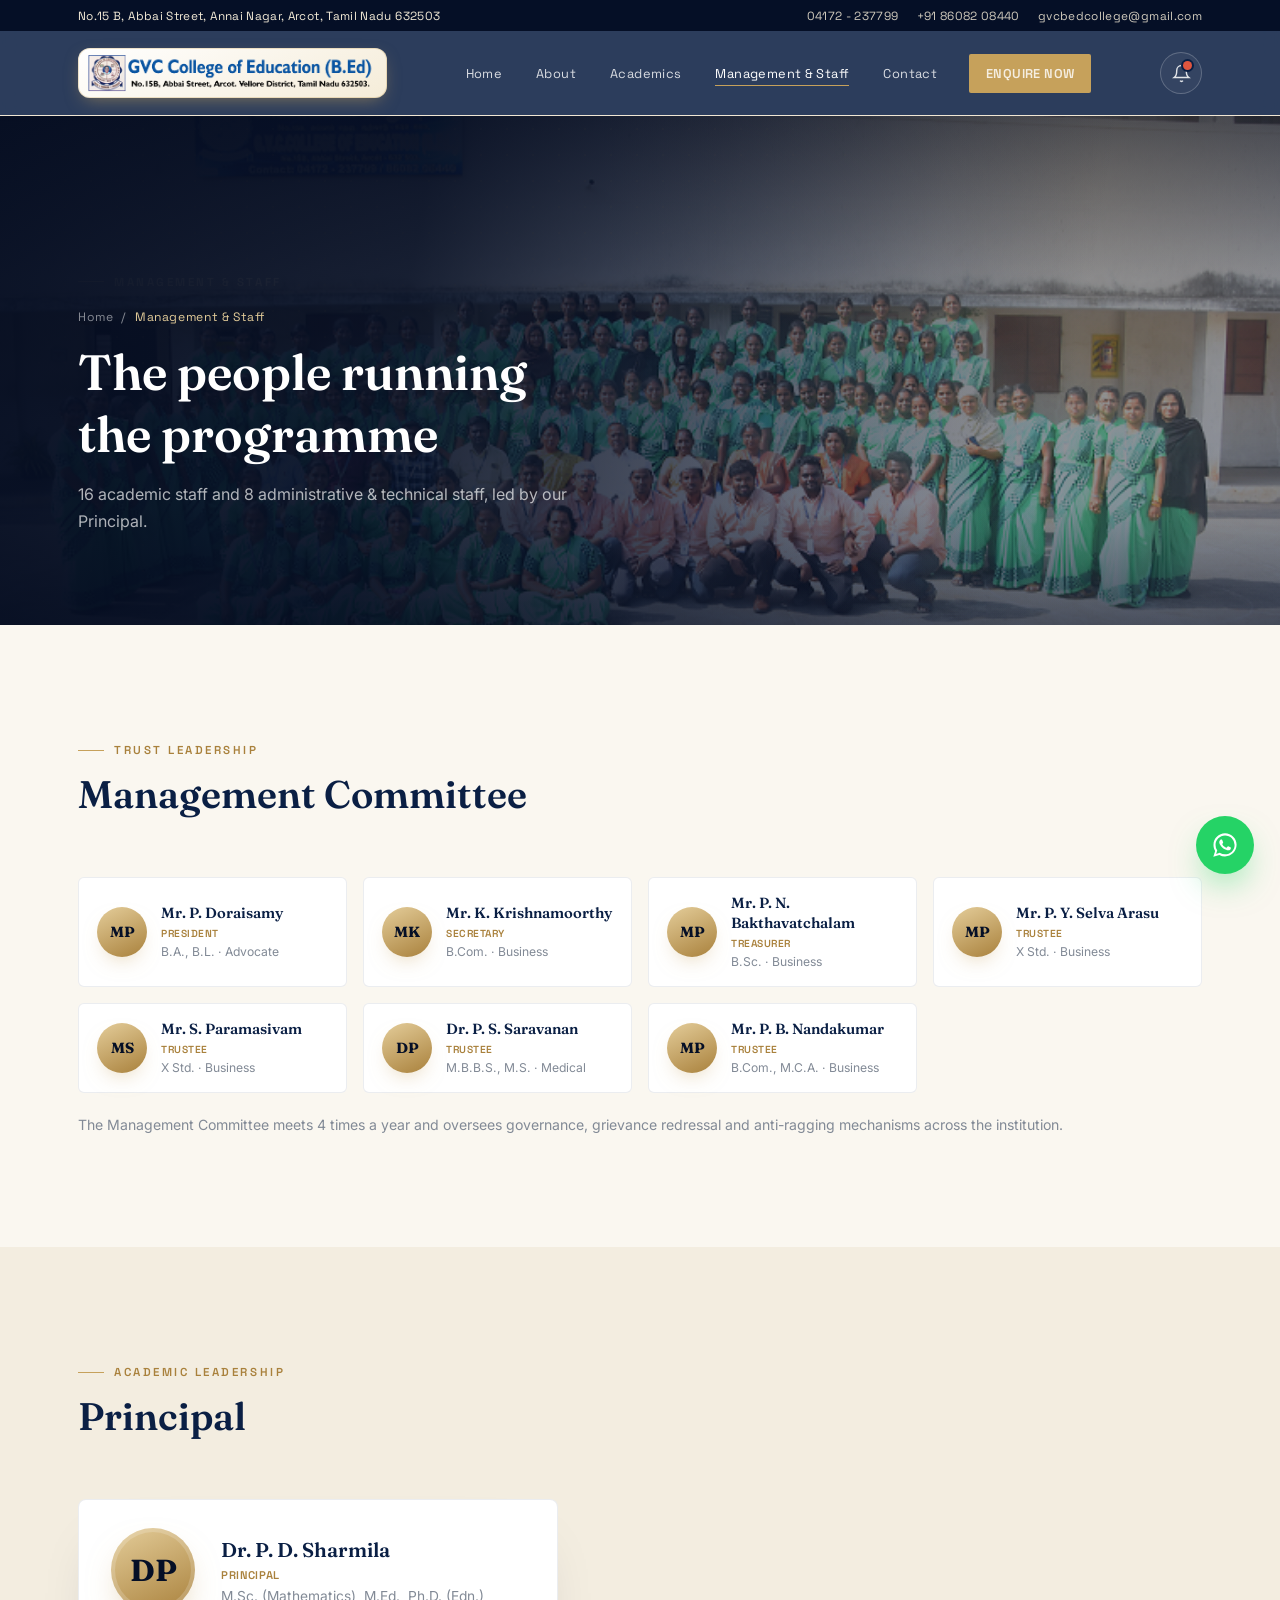
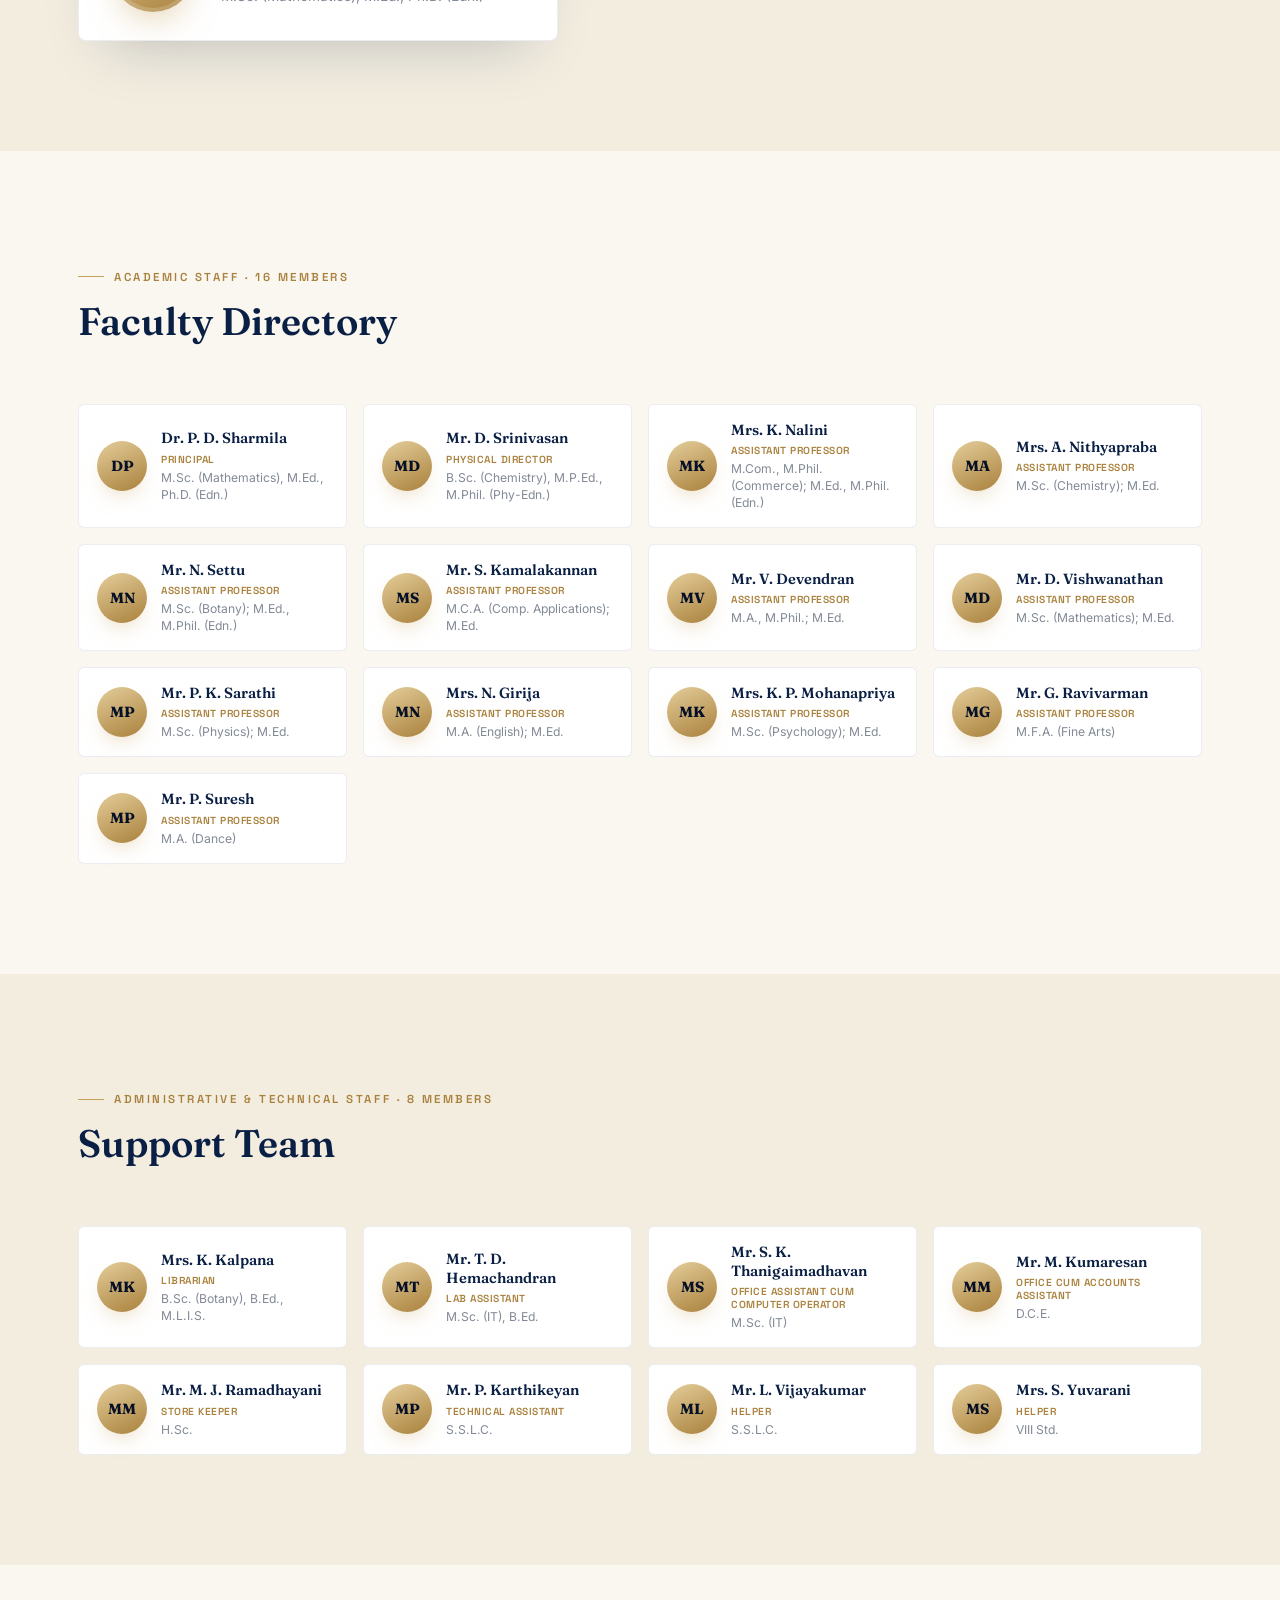
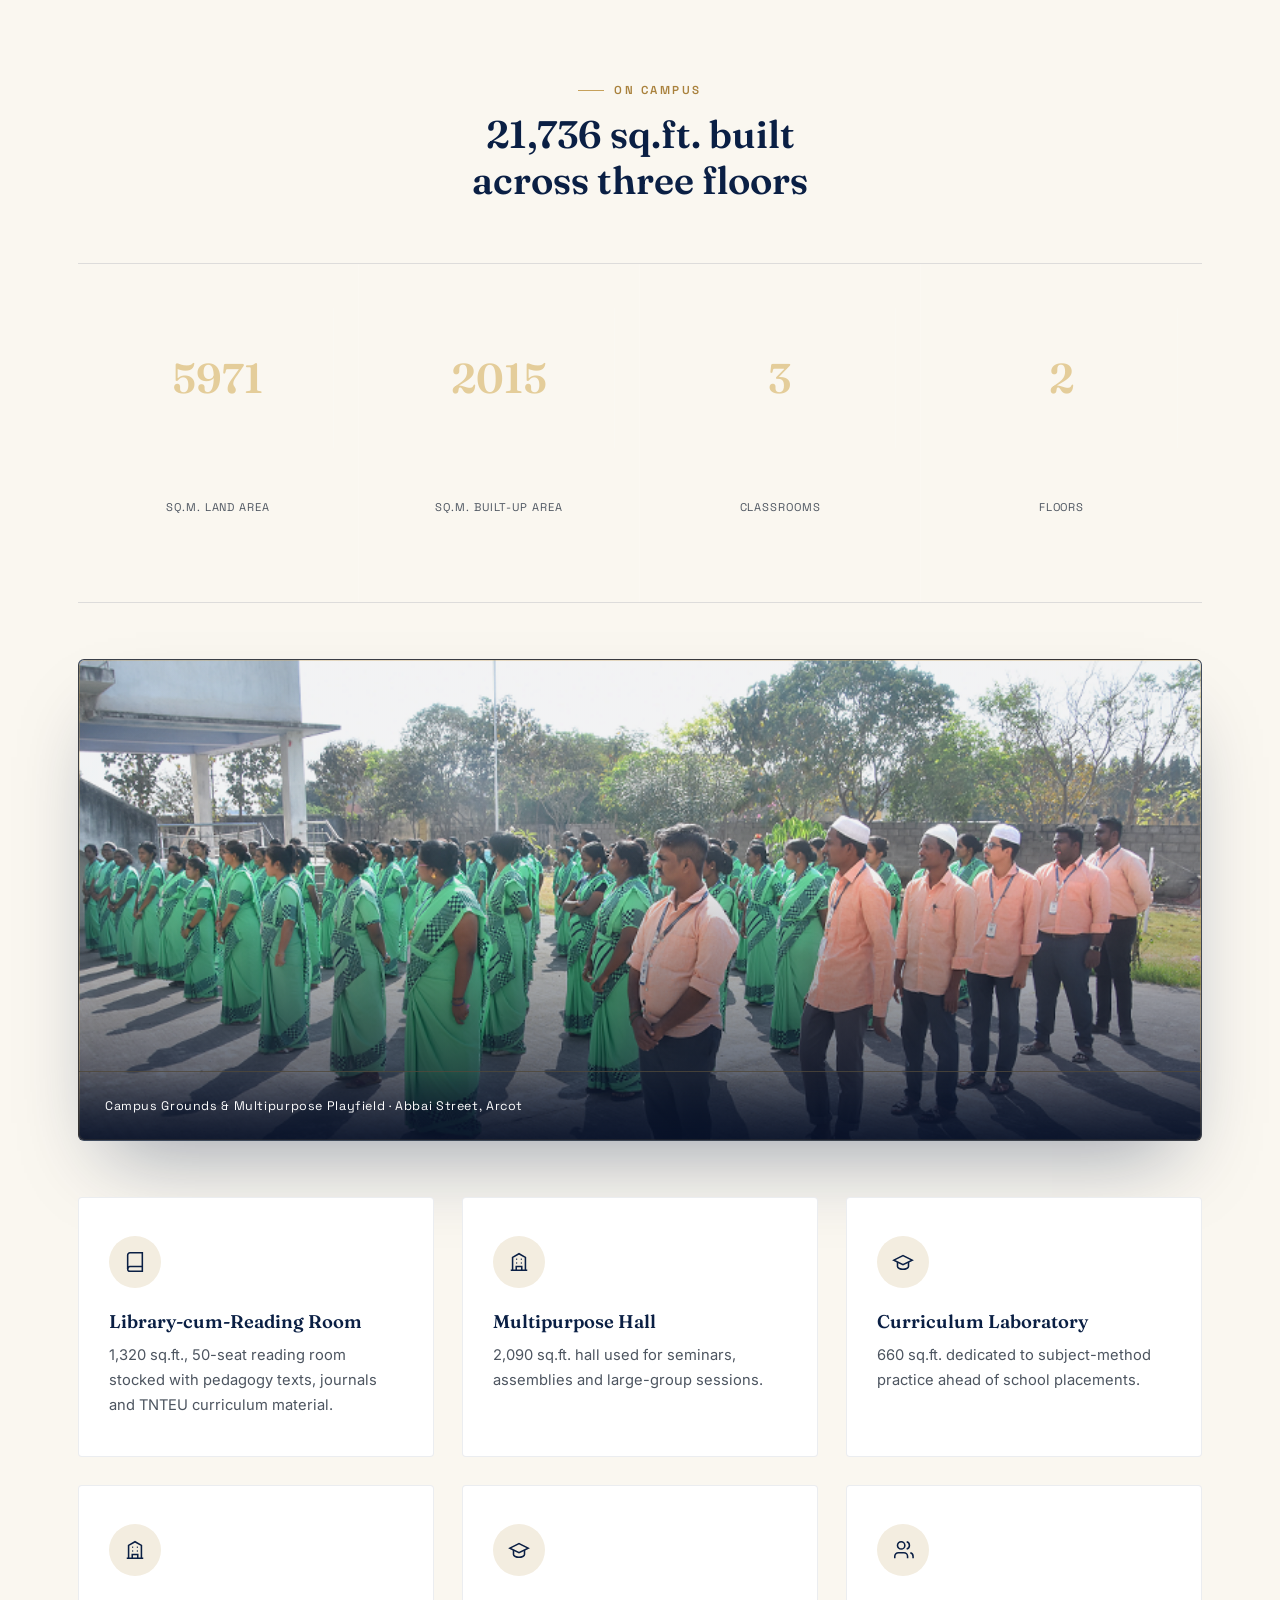
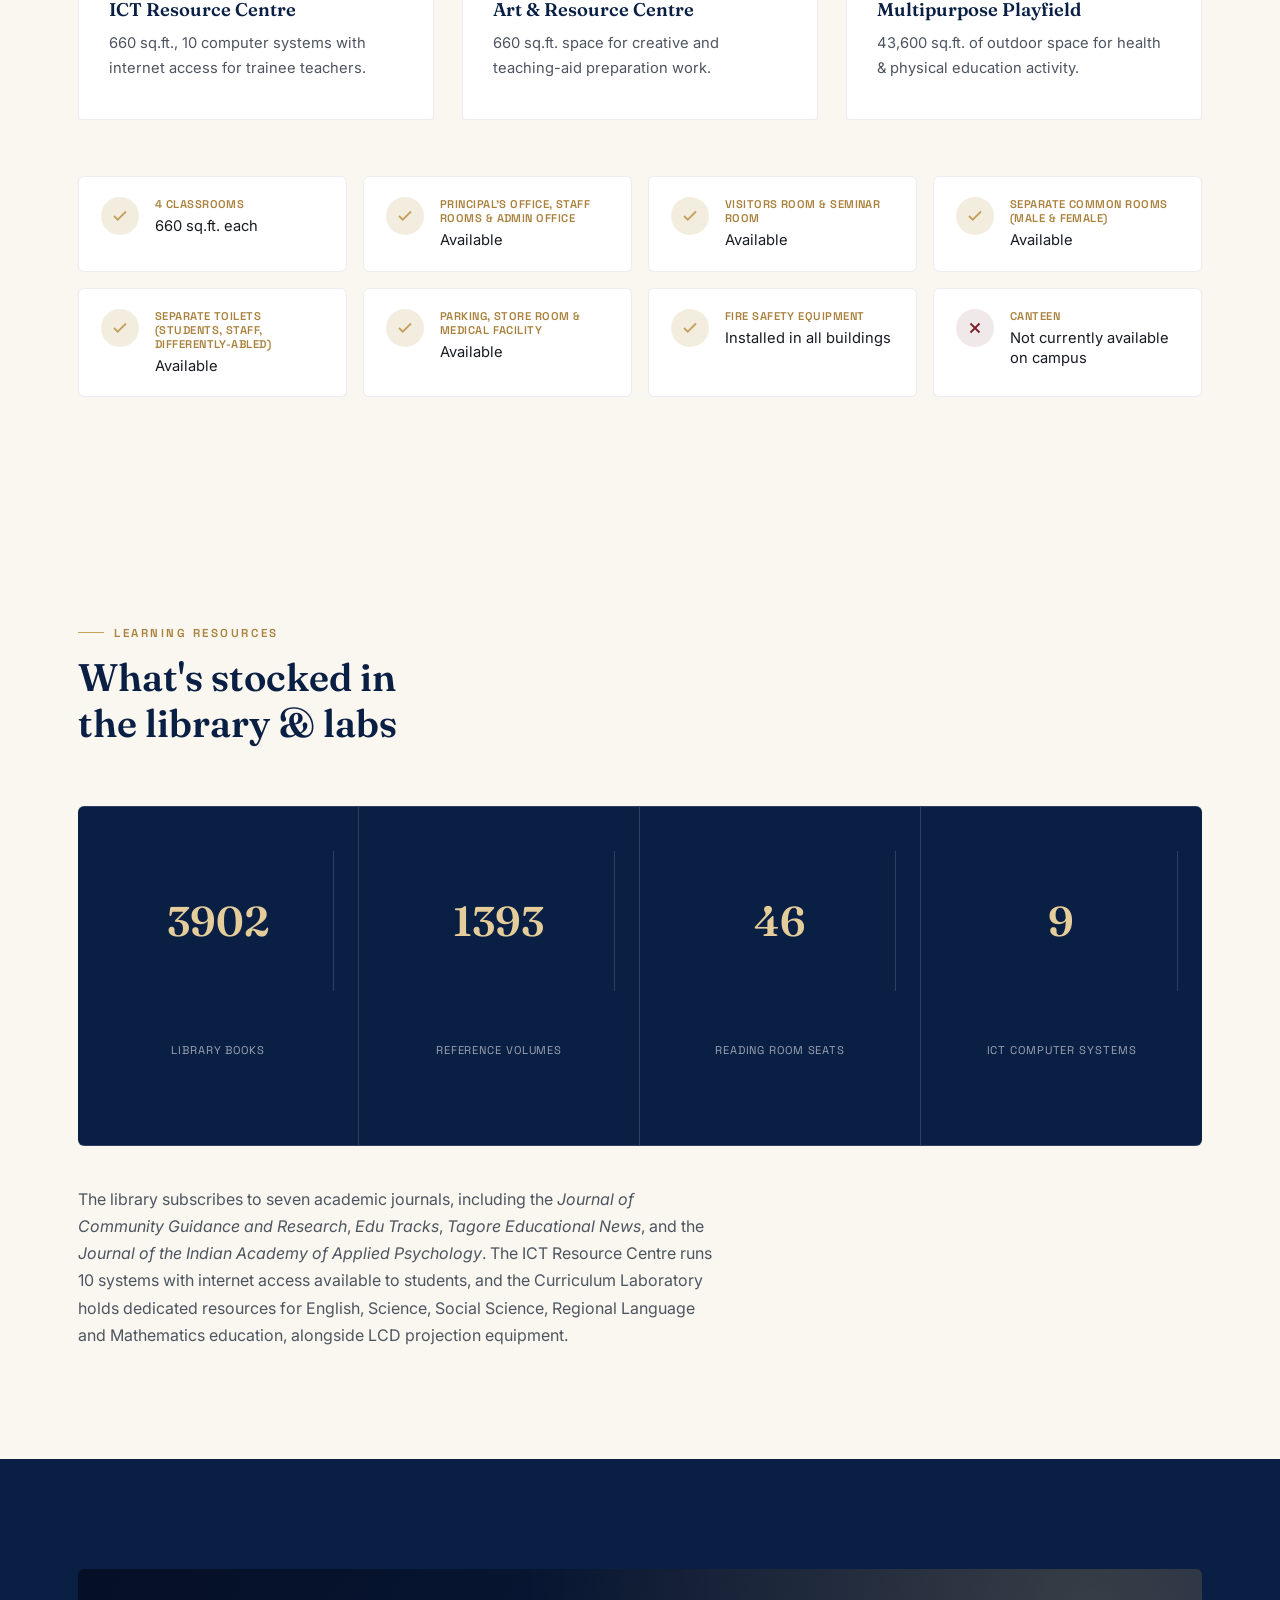
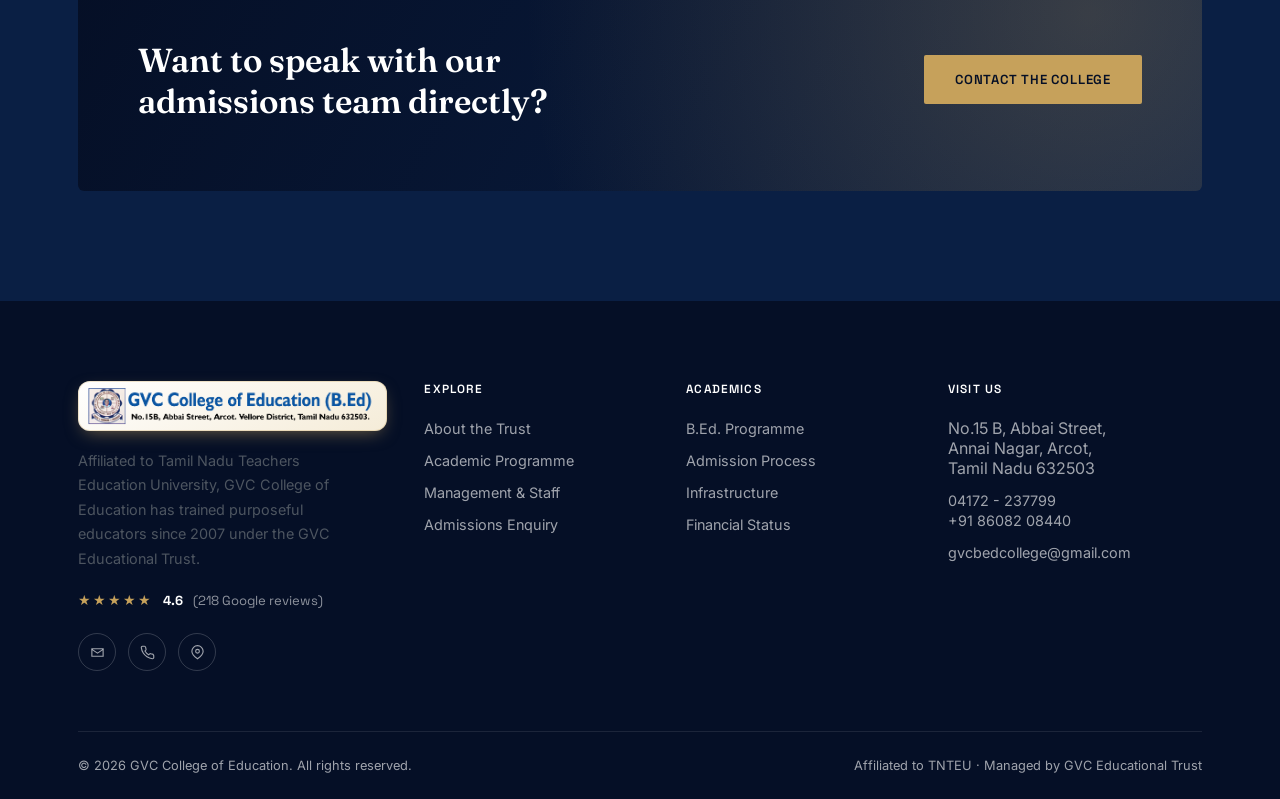
<file: people.html>
<!DOCTYPE html>
<html lang="en">
<head>
<meta charset="UTF-8">
<meta name="viewport" content="width=device-width, initial-scale=1.0">
<title>Management & Staff | GVC College of Education</title>
<meta name="description" content="Meet the GVC Educational Trust management committee, academic staff and campus infrastructure.">
<link rel="icon" type="image/png" href="images/logo.png">
<link rel="preconnect" href="https://fonts.googleapis.com">
<link rel="stylesheet" href="assets/style.css">
</head>
<body>

<div class="preloader"><div class="seal"><svg viewBox="0 0 50 50" fill="none"><circle cx="25" cy="25" r="20" stroke="#c6a15b" stroke-width="2.5" stroke-dasharray="90 40" stroke-linecap="round"/></svg></div></div>

<div class="topbar">
  <div class="container">
    <span class="address">No.15 B, Abbai Street, Annai Nagar, Arcot, Tamil Nadu 632503</span>
    <div class="contact-links">
      <a href="tel:04172237799">04172&nbsp;-&nbsp;237799</a>
      <a href="tel:+918608208440">+91&nbsp;86082&nbsp;08440</a>
      <a href="mailto:gvcbedcollege@gmail.com">gvcbedcollege@gmail.com</a>
    </div>
  </div>
</div>

<header class="site-header">
  <div class="header-glass"></div>
  <div class="container">
    <a href="index.html" class="brand">
      <div class="brand-mark"><img src="images/logo.png" alt="GVC College of Education logo"></div>
    </a>
    <nav class="main-nav">
      <a href="index.html">Home</a>
<a href="about.html">About</a>
<a href="academics.html">Academics</a>
<a href="people.html" class="active">Management & Staff</a>
<a href="contact.html">Contact</a>

      <a href="contact.html" class="btn btn-primary nav-cta">Enquire Now</a>
    </nav>
    <div class="notify-wrap">
      <button class="notify-bell" id="notifyBell" aria-label="Notifications" aria-haspopup="true" aria-expanded="false">
        <svg viewBox="0 0 24 24" fill="none" stroke="currentColor" stroke-width="1.8"><path d="M18 8a6 6 0 0 0-12 0c0 7-3 9-3 9h18s-3-2-3-9"/><path d="M13.73 21a2 2 0 0 1-3.46 0"/></svg>
        <span class="notify-dot"></span>
      </button>
      <div class="notify-panel" id="notifyPanel">
        <div class="np-head"><span><span class="dot-live"></span>Live &middot; GVC College Updates</span></div>
        <div class="notify-list">
          <div class="notify-item">
            <div class="ni-icon"><svg viewBox="0 0 24 24" fill="none" stroke="currentColor" stroke-width="2"><path d="M20 6L9 17l-5-5"/></svg></div>
            <div><div class="ni-title">Admissions open for the 2026&ndash;27 academic year</div><div class="ni-meta">Admissions</div></div>
          </div>
          <div class="notify-item">
            <div class="ni-icon"><svg viewBox="0 0 24 24" fill="none" stroke="currentColor" stroke-width="1.8"><path d="M3 21h18M5 21V7l7-4 7 4v14"/></svg></div>
            <div><div class="ni-title">Practice teaching placements are underway for the current batch</div><div class="ni-meta">Academics</div></div>
          </div>
          <div class="notify-item">
            <div class="ni-icon"><svg viewBox="0 0 24 24" fill="none" stroke="currentColor" stroke-width="1.8"><path d="M4 19.5A2.5 2.5 0 0 1 6.5 17H20"/><path d="M6.5 2H20v20H6.5A2.5 2.5 0 0 1 4 19.5v-15A2.5 2.5 0 0 1 6.5 2z"/></svg></div>
            <div><div class="ni-title">Library restocked with updated TNTEU curriculum material</div><div class="ni-meta">Infrastructure</div></div>
          </div>
          <div class="notify-item">
            <div class="ni-icon"><svg viewBox="0 0 24 24" fill="none" stroke="currentColor" stroke-width="1.8"><path d="M12 17.27L18.18 21l-1.64-7.03L22 9.24l-7.19-.61L12 2 9.19 8.63 2 9.24l5.46 4.73L5.82 21z"/></svg></div>
            <div><div class="ni-title">Rated 4.6 out of 5 from 218 verified Google reviews</div><div class="ni-meta">Reputation</div></div>
          </div>
        </div>
        <div class="np-foot"><a href="contact.html">Talk to our admissions team &rarr;</a></div>
      </div>
    </div>
    <button class="nav-toggle" aria-label="Toggle navigation"><span></span></button>
  </div>
</header>


<section class="page-hero">
  <div class="hero-photo-bg"><img src="images/group_photo.png" alt="" loading="eager"></div>
  <div class="hero-text-scrim"></div>
  <div class="bg-grid"></div>
  <div class="container">
    <span class="eyebrow" style="color:#e4cd9a;">Management &amp; Staff</span>
    <div class="breadcrumb"><a href="index.html">Home</a><span>/</span><span style="color:#e4cd9a;">Management &amp; Staff</span></div>
    <h1>The people running<br>the programme</h1>
    <p>16 academic staff and 8 administrative &amp; technical staff, led by our Principal.</p>
  </div>
</section>

<section>
  <div class="container">
    <div class="section-head reveal">
      <span class="eyebrow">Trust Leadership</span>
      <h2>Management Committee</h2>
    </div>
    <div class="staff-grid reveal-stagger">
      <div class="staff-chip">
        <div class="staff-avatar"><span>MP</span></div>
        <div class="staff-body">
          <div class="sname">Mr. P. Doraisamy</div>
          <div class="srole">President</div>
          <div class="squal">B.A., B.L. &middot; Advocate</div>
        </div>
      </div>
      <div class="staff-chip">
        <div class="staff-avatar"><span>MK</span></div>
        <div class="staff-body">
          <div class="sname">Mr. K. Krishnamoorthy</div>
          <div class="srole">Secretary</div>
          <div class="squal">B.Com. &middot; Business</div>
        </div>
      </div>
      <div class="staff-chip">
        <div class="staff-avatar"><span>MP</span></div>
        <div class="staff-body">
          <div class="sname">Mr. P. N. Bakthavatchalam</div>
          <div class="srole">Treasurer</div>
          <div class="squal">B.Sc. &middot; Business</div>
        </div>
      </div>
      <div class="staff-chip">
        <div class="staff-avatar"><span>MP</span></div>
        <div class="staff-body">
          <div class="sname">Mr. P. Y. Selva Arasu</div>
          <div class="srole">Trustee</div>
          <div class="squal">X Std. &middot; Business</div>
        </div>
      </div>
      <div class="staff-chip">
        <div class="staff-avatar"><span>MS</span></div>
        <div class="staff-body">
          <div class="sname">Mr. S. Paramasivam</div>
          <div class="srole">Trustee</div>
          <div class="squal">X Std. &middot; Business</div>
        </div>
      </div>
      <div class="staff-chip">
        <div class="staff-avatar"><span>DP</span></div>
        <div class="staff-body">
          <div class="sname">Dr. P. S. Saravanan</div>
          <div class="srole">Trustee</div>
          <div class="squal">M.B.B.S., M.S. &middot; Medical</div>
        </div>
      </div>
      <div class="staff-chip">
        <div class="staff-avatar"><span>MP</span></div>
        <div class="staff-body">
          <div class="sname">Mr. P. B. Nandakumar</div>
          <div class="srole">Trustee</div>
          <div class="squal">B.Com., M.C.A. &middot; Business</div>
        </div>
      </div>
    </div>
    <p style="margin-top:20px;font-size:.88rem;color:var(--ink-400);">The Management Committee meets 4 times a year and oversees governance, grievance redressal and anti-ragging mechanisms across the institution.</p>
  </div>
</section>

<section class="bg-cream">
  <div class="container">
    <div class="section-head reveal">
      <span class="eyebrow">Academic Leadership</span>
      <h2>Principal</h2>
    </div>
    <div class="reveal">
      <div class="spotlight-card">
        <div class="sp-avatar"><span>DP</span></div>
        <div>
          <div class="sp-name">Dr. P. D. Sharmila</div>
          <div class="sp-role">Principal</div>
          <div class="sp-qual">M.Sc. (Mathematics), M.Ed., Ph.D. (Edn.)</div>
        </div>
      </div>
    </div>
  </div>
</section>

<section>
  <div class="container">
    <div class="section-head reveal">
      <span class="eyebrow">Academic Staff &middot; 16 Members</span>
      <h2>Faculty Directory</h2>
    </div>
    <div class="staff-grid reveal-stagger">
      <div class="staff-chip">
        <div class="staff-avatar"><span>DP</span></div>
        <div class="staff-body">
          <div class="sname">Dr. P. D. Sharmila</div>
          <div class="srole">Principal</div>
          <div class="squal">M.Sc. (Mathematics), M.Ed., Ph.D. (Edn.)</div>
        </div>
      </div>
      <div class="staff-chip">
        <div class="staff-avatar"><span>MD</span></div>
        <div class="staff-body">
          <div class="sname">Mr. D. Srinivasan</div>
          <div class="srole">Physical Director</div>
          <div class="squal">B.Sc. (Chemistry), M.P.Ed., M.Phil. (Phy-Edn.)</div>
        </div>
      </div>
      <div class="staff-chip">
        <div class="staff-avatar"><span>MK</span></div>
        <div class="staff-body">
          <div class="sname">Mrs. K. Nalini</div>
          <div class="srole">Assistant Professor</div>
          <div class="squal">M.Com., M.Phil. (Commerce); M.Ed., M.Phil. (Edn.)</div>
        </div>
      </div>
      <div class="staff-chip">
        <div class="staff-avatar"><span>MA</span></div>
        <div class="staff-body">
          <div class="sname">Mrs. A. Nithyapraba</div>
          <div class="srole">Assistant Professor</div>
          <div class="squal">M.Sc. (Chemistry); M.Ed.</div>
        </div>
      </div>
      <div class="staff-chip">
        <div class="staff-avatar"><span>MN</span></div>
        <div class="staff-body">
          <div class="sname">Mr. N. Settu</div>
          <div class="srole">Assistant Professor</div>
          <div class="squal">M.Sc. (Botany); M.Ed., M.Phil. (Edn.)</div>
        </div>
      </div>
      <div class="staff-chip">
        <div class="staff-avatar"><span>MS</span></div>
        <div class="staff-body">
          <div class="sname">Mr. S. Kamalakannan</div>
          <div class="srole">Assistant Professor</div>
          <div class="squal">M.C.A. (Comp. Applications); M.Ed.</div>
        </div>
      </div>
      <div class="staff-chip">
        <div class="staff-avatar"><span>MV</span></div>
        <div class="staff-body">
          <div class="sname">Mr. V. Devendran</div>
          <div class="srole">Assistant Professor</div>
          <div class="squal">M.A., M.Phil.; M.Ed.</div>
        </div>
      </div>
      <div class="staff-chip">
        <div class="staff-avatar"><span>MD</span></div>
        <div class="staff-body">
          <div class="sname">Mr. D. Vishwanathan</div>
          <div class="srole">Assistant Professor</div>
          <div class="squal">M.Sc. (Mathematics); M.Ed.</div>
        </div>
      </div>
      <div class="staff-chip">
        <div class="staff-avatar"><span>MP</span></div>
        <div class="staff-body">
          <div class="sname">Mr. P. K. Sarathi</div>
          <div class="srole">Assistant Professor</div>
          <div class="squal">M.Sc. (Physics); M.Ed.</div>
        </div>
      </div>
      <div class="staff-chip">
        <div class="staff-avatar"><span>MN</span></div>
        <div class="staff-body">
          <div class="sname">Mrs. N. Girija</div>
          <div class="srole">Assistant Professor</div>
          <div class="squal">M.A. (English); M.Ed.</div>
        </div>
      </div>
      <div class="staff-chip">
        <div class="staff-avatar"><span>MK</span></div>
        <div class="staff-body">
          <div class="sname">Mrs. K. P. Mohanapriya</div>
          <div class="srole">Assistant Professor</div>
          <div class="squal">M.Sc. (Psychology); M.Ed.</div>
        </div>
      </div>
      <div class="staff-chip">
        <div class="staff-avatar"><span>MG</span></div>
        <div class="staff-body">
          <div class="sname">Mr. G. Ravivarman</div>
          <div class="srole">Assistant Professor</div>
          <div class="squal">M.F.A. (Fine Arts)</div>
        </div>
      </div>
      <div class="staff-chip">
        <div class="staff-avatar"><span>MP</span></div>
        <div class="staff-body">
          <div class="sname">Mr. P. Suresh</div>
          <div class="srole">Assistant Professor</div>
          <div class="squal">M.A. (Dance)</div>
        </div>
      </div>
    </div>
  </div>
</section>

<section class="bg-cream">
  <div class="container">
    <div class="section-head reveal">
      <span class="eyebrow">Administrative &amp; Technical Staff &middot; 8 Members</span>
      <h2>Support Team</h2>
    </div>
    <div class="staff-grid reveal-stagger">
      <div class="staff-chip">
        <div class="staff-avatar"><span>MK</span></div>
        <div class="staff-body">
          <div class="sname">Mrs. K. Kalpana</div>
          <div class="srole">Librarian</div>
          <div class="squal">B.Sc. (Botany), B.Ed., M.L.I.S.</div>
        </div>
      </div>
      <div class="staff-chip">
        <div class="staff-avatar"><span>MT</span></div>
        <div class="staff-body">
          <div class="sname">Mr. T. D. Hemachandran</div>
          <div class="srole">Lab Assistant</div>
          <div class="squal">M.Sc. (IT), B.Ed.</div>
        </div>
      </div>
      <div class="staff-chip">
        <div class="staff-avatar"><span>MS</span></div>
        <div class="staff-body">
          <div class="sname">Mr. S. K. Thanigaimadhavan</div>
          <div class="srole">Office Assistant cum Computer Operator</div>
          <div class="squal">M.Sc. (IT)</div>
        </div>
      </div>
      <div class="staff-chip">
        <div class="staff-avatar"><span>MM</span></div>
        <div class="staff-body">
          <div class="sname">Mr. M. Kumaresan</div>
          <div class="srole">Office cum Accounts Assistant</div>
          <div class="squal">D.C.E.</div>
        </div>
      </div>
      <div class="staff-chip">
        <div class="staff-avatar"><span>MM</span></div>
        <div class="staff-body">
          <div class="sname">Mr. M. J. Ramadhayani</div>
          <div class="srole">Store Keeper</div>
          <div class="squal">H.Sc.</div>
        </div>
      </div>
      <div class="staff-chip">
        <div class="staff-avatar"><span>MP</span></div>
        <div class="staff-body">
          <div class="sname">Mr. P. Karthikeyan</div>
          <div class="srole">Technical Assistant</div>
          <div class="squal">S.S.L.C.</div>
        </div>
      </div>
      <div class="staff-chip">
        <div class="staff-avatar"><span>ML</span></div>
        <div class="staff-body">
          <div class="sname">Mr. L. Vijayakumar</div>
          <div class="srole">Helper</div>
          <div class="squal">S.S.L.C.</div>
        </div>
      </div>
      <div class="staff-chip">
        <div class="staff-avatar"><span>MS</span></div>
        <div class="staff-body">
          <div class="sname">Mrs. S. Yuvarani</div>
          <div class="srole">Helper</div>
          <div class="squal">VIII Std.</div>
        </div>
      </div>
    </div>
  </div>
</section>

<section id="infrastructure">
  <div class="container">
    <div class="section-head center reveal">
      <span class="eyebrow">On Campus</span>
      <h2>21,736 sq.ft. built<br>across three floors</h2>
    </div>
    <div class="ledger reveal" style="border-color:rgba(10,31,68,.12);">
      <div><div class="num" data-count="6000" data-suffix="">0</div><div class="lbl" style="color:var(--ink-600);">Sq.M. Land Area</div></div>
      <div><div class="num" data-count="2025" data-suffix="">0</div><div class="lbl" style="color:var(--ink-600);">Sq.M. Built-Up Area</div></div>
      <div><div class="num" data-count="4" data-suffix="">0</div><div class="lbl" style="color:var(--ink-600);">Classrooms</div></div>
      <div><div class="num" data-count="3" data-suffix="">0</div><div class="lbl" style="color:var(--ink-600);">Floors</div></div>
    </div>
    <div style="height:56px;"></div>
    <div class="frame-card wide-banner reveal">
      <img src="images/ground_photo.png" alt="Campus grounds and building, GVC College of Education, Arcot">
      <div class="cap">Campus Grounds &amp; Multipurpose Playfield &middot; Abbai Street, Arcot</div>
    </div>
    <div style="height:56px;"></div>
    <div class="card-grid reveal-stagger">
      <div class="feature-card">
        <div class="icon"><svg width="22" height="22" viewBox="0 0 24 24" fill="none" stroke="currentColor" stroke-width="1.7"><path d="M4 19.5A2.5 2.5 0 0 1 6.5 17H20"/><path d="M6.5 2H20v20H6.5A2.5 2.5 0 0 1 4 19.5v-15A2.5 2.5 0 0 1 6.5 2z"/></svg></div>
        <h3>Library-cum-Reading Room</h3>
        <p>1,320 sq.ft., 50-seat reading room stocked with pedagogy texts, journals and TNTEU curriculum material.</p>
      </div>
      <div class="feature-card">
        <div class="icon"><svg width="22" height="22" viewBox="0 0 24 24" fill="none" stroke="currentColor" stroke-width="1.7"><path d="M3 21h18M5 21V7l7-4 7 4v14M9 9h1M9 13h1M14 9h1M14 13h1M9 21v-4h6v4"/></svg></div>
        <h3>Multipurpose Hall</h3>
        <p>2,090 sq.ft. hall used for seminars, assemblies and large-group sessions.</p>
      </div>
      <div class="feature-card">
        <div class="icon"><svg width="22" height="22" viewBox="0 0 24 24" fill="none" stroke="currentColor" stroke-width="1.7"><path d="M22 10L12 5 2 10l10 5 10-5z"/><path d="M6 12v5c0 1.5 3 3 6 3s6-1.5 6-3v-5"/></svg></div>
        <h3>Curriculum Laboratory</h3>
        <p>660 sq.ft. dedicated to subject-method practice ahead of school placements.</p>
      </div>
      <div class="feature-card">
        <div class="icon"><svg width="22" height="22" viewBox="0 0 24 24" fill="none" stroke="currentColor" stroke-width="1.7"><path d="M3 21h18M5 21V7l7-4 7 4v14M9 9h1M9 13h1M14 9h1M14 13h1M9 21v-4h6v4"/></svg></div>
        <h3>ICT Resource Centre</h3>
        <p>660 sq.ft., 10 computer systems with internet access for trainee teachers.</p>
      </div>
      <div class="feature-card">
        <div class="icon"><svg width="22" height="22" viewBox="0 0 24 24" fill="none" stroke="currentColor" stroke-width="1.7"><path d="M22 10L12 5 2 10l10 5 10-5z"/><path d="M6 12v5c0 1.5 3 3 6 3s6-1.5 6-3v-5"/></svg></div>
        <h3>Art &amp; Resource Centre</h3>
        <p>660 sq.ft. space for creative and teaching-aid preparation work.</p>
      </div>
      <div class="feature-card">
        <div class="icon"><svg width="22" height="22" viewBox="0 0 24 24" fill="none" stroke="currentColor" stroke-width="1.7"><path d="M17 21v-2a4 4 0 0 0-4-4H7a4 4 0 0 0-4 4v2"/><circle cx="10" cy="7" r="4"/><path d="M23 21v-2a4 4 0 0 0-3-3.87M16 3.13a4 4 0 0 1 0 7.75"/></svg></div>
        <h3>Multipurpose Playfield</h3>
        <p>43,600 sq.ft. of outdoor space for health &amp; physical education activity.</p>
      </div>
    </div>
    <div class="detail-grid reveal-stagger" style="margin-top:56px;">
      <div class="detail-card">
        <div class="dicon"><svg width="18" height="18" viewBox="0 0 24 24" fill="none" stroke="#c6a15b" stroke-width="2.4"><path d="M20 6L9 17l-5-5"/></svg></div>
        <div class="dbody"><div class="dk">4 Classrooms</div><div class="dv">660 sq.ft. each</div></div>
      </div>
      <div class="detail-card">
        <div class="dicon"><svg width="18" height="18" viewBox="0 0 24 24" fill="none" stroke="#c6a15b" stroke-width="2.4"><path d="M20 6L9 17l-5-5"/></svg></div>
        <div class="dbody"><div class="dk">Principal's Office, Staff Rooms &amp; Admin Office</div><div class="dv">Available</div></div>
      </div>
      <div class="detail-card">
        <div class="dicon"><svg width="18" height="18" viewBox="0 0 24 24" fill="none" stroke="#c6a15b" stroke-width="2.4"><path d="M20 6L9 17l-5-5"/></svg></div>
        <div class="dbody"><div class="dk">Visitors Room &amp; Seminar Room</div><div class="dv">Available</div></div>
      </div>
      <div class="detail-card">
        <div class="dicon"><svg width="18" height="18" viewBox="0 0 24 24" fill="none" stroke="#c6a15b" stroke-width="2.4"><path d="M20 6L9 17l-5-5"/></svg></div>
        <div class="dbody"><div class="dk">Separate Common Rooms (Male &amp; Female)</div><div class="dv">Available</div></div>
      </div>
      <div class="detail-card">
        <div class="dicon"><svg width="18" height="18" viewBox="0 0 24 24" fill="none" stroke="#c6a15b" stroke-width="2.4"><path d="M20 6L9 17l-5-5"/></svg></div>
        <div class="dbody"><div class="dk">Separate Toilets (Students, Staff, Differently-Abled)</div><div class="dv">Available</div></div>
      </div>
      <div class="detail-card">
        <div class="dicon"><svg width="18" height="18" viewBox="0 0 24 24" fill="none" stroke="#c6a15b" stroke-width="2.4"><path d="M20 6L9 17l-5-5"/></svg></div>
        <div class="dbody"><div class="dk">Parking, Store Room &amp; Medical Facility</div><div class="dv">Available</div></div>
      </div>
      <div class="detail-card">
        <div class="dicon"><svg width="18" height="18" viewBox="0 0 24 24" fill="none" stroke="#c6a15b" stroke-width="2.4"><path d="M20 6L9 17l-5-5"/></svg></div>
        <div class="dbody"><div class="dk">Fire Safety Equipment</div><div class="dv">Installed in all buildings</div></div>
      </div>
      <div class="detail-card unavailable">
        <div class="dicon"><svg width="18" height="18" viewBox="0 0 24 24" fill="none" stroke="currentColor" stroke-width="2.4"><path d="M18 6L6 18M6 6l12 12"/></svg></div>
        <div class="dbody"><div class="dk">Canteen</div><div class="dv">Not currently available on campus</div></div>
      </div>
    </div>
  </div>
</section>

<section>
  <div class="container">
    <div class="section-head reveal">
      <span class="eyebrow">Learning Resources</span>
      <h2>What's stocked in<br>the library &amp; labs</h2>
    </div>
    <div class="ledger reveal" style="background:var(--navy-900);border-radius:6px;border-color:rgba(255,255,255,.15);">
      <div><div class="num" data-count="4200" data-suffix="">0</div><div class="lbl">Library Books</div></div>
      <div><div class="num" data-count="1500" data-suffix="">0</div><div class="lbl">Reference Volumes</div></div>
      <div><div class="num" data-count="50" data-suffix="">0</div><div class="lbl">Reading Room Seats</div></div>
      <div><div class="num" data-count="10" data-suffix="">0</div><div class="lbl">ICT Computer Systems</div></div>
    </div>
    <div style="height:40px;"></div>
    <p style="max-width:640px;">The library subscribes to seven academic journals, including the <em>Journal of Community Guidance and Research</em>, <em>Edu Tracks</em>, <em>Tagore Educational News</em>, and the <em>Journal of the Indian Academy of Applied Psychology</em>. The ICT Resource Centre runs 10 systems with internet access available to students, and the Curriculum Laboratory holds dedicated resources for English, Science, Social Science, Regional Language and Mathematics education, alongside LCD projection equipment.</p>
  </div>
</section>

<section class="bg-navy">
  <div class="container">
    <div class="cta-banner reveal">
      <h2>Want to speak with our admissions team directly?</h2>
      <div class="actions">
        <a href="contact.html" class="btn btn-primary">Contact The College</a>
      </div>
    </div>
  </div>
</section>


<footer>
  <div class="container">
    <div class="footer-grid">
      <div class="footer-brand">
        <div class="brand" style="margin-bottom:4px;">
          <div class="brand-mark"><img src="images/logo.png" alt="GVC College of Education logo"></div>
        </div>
        <p>Affiliated to Tamil Nadu Teachers Education University, GVC College of Education has trained purposeful educators since 2007 under the GVC Educational Trust.</p>
        <div class="rating-chip">
          <span class="stars">&#9733;&#9733;&#9733;&#9733;&#9733;</span>
          <span class="rval">4.6</span>
          <span class="rcount">(218 Google reviews)</span>
        </div>
        <div class="social-row">
          <a href="mailto:gvcbedcollege@gmail.com" aria-label="Email"><svg width="15" height="15" viewBox="0 0 24 24" fill="none" stroke="currentColor" stroke-width="1.8"><path d="M3 6h18v12H3z"/><path d="M3 7l9 6 9-6"/></svg></a>
          <a href="tel:04172237799" aria-label="Phone"><svg width="15" height="15" viewBox="0 0 24 24" fill="none" stroke="currentColor" stroke-width="1.8"><path d="M22 16.9v3a2 2 0 0 1-2.2 2 19.8 19.8 0 0 1-8.6-3.1 19.5 19.5 0 0 1-6-6A19.8 19.8 0 0 1 2.1 4.2 2 2 0 0 1 4 2h3a2 2 0 0 1 2 1.7c.1.9.3 1.8.6 2.7a2 2 0 0 1-.5 2.1L7.9 9.7a16 16 0 0 0 6 6l1.2-1.2a2 2 0 0 1 2.1-.5c.9.3 1.8.5 2.7.6a2 2 0 0 1 1.7 2z"/></svg></a>
          <a href="https://www.google.com/maps/search/?api=1&query=GVC+College+of+Education+Arcot" target="_blank" rel="noopener" aria-label="Location"><svg width="15" height="15" viewBox="0 0 24 24" fill="none" stroke="currentColor" stroke-width="1.8"><path d="M21 10c0 6-9 12-9 12s-9-6-9-12a9 9 0 0 1 18 0z"/><circle cx="12" cy="10" r="3"/></svg></a>
        </div>
      </div>
      <div>
        <h4>Explore</h4>
        <ul>
          <li><a href="about.html">About the Trust</a></li>
          <li><a href="academics.html">Academic Programme</a></li>
          <li><a href="people.html">Management &amp; Staff</a></li>
          <li><a href="contact.html">Admissions Enquiry</a></li>
        </ul>
      </div>
      <div>
        <h4>Academics</h4>
        <ul>
          <li><a href="academics.html">B.Ed. Programme</a></li>
          <li><a href="academics.html#admission">Admission Process</a></li>
          <li><a href="people.html#infrastructure">Infrastructure</a></li>
          <li><a href="contact.html">Financial Status</a></li>
        </ul>
      </div>
      <div>
        <h4>Visit Us</h4>
        <ul>
          <li>No.15 B, Abbai Street,<br>Annai Nagar, Arcot,<br>Tamil Nadu 632503</li>
          <li><a href="tel:04172237799">04172 - 237799</a><br><a href="tel:+918608208440">+91 86082 08440</a></li>
          <li><a href="mailto:gvcbedcollege@gmail.com">gvcbedcollege@gmail.com</a></li>
        </ul>
      </div>
    </div>
    <div class="footer-bottom">
      <span>&copy; 2026 GVC College of Education. All rights reserved.</span>
      <span>Affiliated to TNTEU &middot; Managed by GVC Educational Trust</span>
    </div>
  </div>
</footer>

<a class="wa-float" href="https://wa.me/914172237799" target="_blank" rel="noopener" aria-label="Chat on WhatsApp">
  <svg width="28" height="28" viewBox="0 0 24 24" fill="white"><path d="M12.04 2C6.58 2 2.13 6.45 2.13 11.91c0 1.87.5 3.62 1.44 5.14L2 22l5.13-1.51a9.9 9.9 0 0 0 4.9 1.29h.01c5.46 0 9.9-4.45 9.9-9.91C21.95 6.45 17.5 2 12.04 2zm0 18.02h-.01a8.2 8.2 0 0 1-4.19-1.15l-.3-.18-3.12.92.94-3.04-.2-.31a8.14 8.14 0 0 1-1.26-4.35c0-4.5 3.66-8.16 8.16-8.16 2.18 0 4.23.85 5.77 2.39a8.1 8.1 0 0 1 2.39 5.78c0 4.5-3.67 8.1-8.18 8.1zm4.48-6.1c-.24-.12-1.45-.72-1.68-.8-.22-.08-.39-.12-.55.12-.16.24-.63.8-.78.97-.14.16-.29.18-.53.06-.24-.12-1.03-.38-1.96-1.22-.72-.65-1.21-1.44-1.35-1.69-.14-.24-.01-.37.11-.49.11-.11.24-.29.37-.43.12-.15.16-.25.24-.41.08-.16.04-.3-.02-.43-.06-.12-.55-1.34-.76-1.83-.2-.48-.4-.42-.55-.42-.14 0-.3-.02-.46-.02-.16 0-.43.06-.65.3-.22.24-.86.84-.86 2.05 0 1.21.88 2.38 1 2.54.12.16 1.73 2.65 4.2 3.71.59.25 1.04.4 1.4.52.59.19 1.12.16 1.55.1.47-.07 1.45-.59 1.65-1.16.2-.57.2-1.06.14-1.16-.06-.1-.22-.16-.46-.28z"/></svg>
</a>
<button class="to-top" aria-label="Back to top">
  <svg width="18" height="18" viewBox="0 0 24 24" fill="none" stroke="currentColor" stroke-width="2"><path d="M12 19V5M5 12l7-7 7 7"/></svg>
</button>

<div id="toast-stack" aria-live="polite"></div>

<script src="assets/script.js"></script>

</body>
</html>
</file>
<file: assets/style.css>
/* ============================================================
   GVC COLLEGE OF EDUCATION — Premium Site Stylesheet
   Design system: Convocation Navy & Gold
   ============================================================ */

@import url('https://fonts.googleapis.com/css2?family=Fraunces:ital,opsz,wght@0,9..144,300;0,9..144,500;0,9..144,600;0,9..144,700;1,9..144,500&family=Inter:wght@400;500;600;700&family=Space+Grotesk:wght@500;600;700&display=swap');

:root{
  --navy-950:#050f26;
  --navy-900:#0a1f44;
  --navy-800:#12305f;
  --navy-700:#1c4079;
  --gold-600:#a9813c;
  --gold-500:#c6a15b;
  --gold-300:#e4cd9a;
  --gold-100:#f5ecd8;
  --maroon-700:#7a1f2b;
  --maroon-600:#93283a;
  --cream-50:#faf7f0;
  --cream-100:#f3ede0;
  --ink-900:#181c22;
  --ink-600:#4d5560;
  --ink-400:#828a96;
  --white:#ffffff;

  --font-display:'Fraunces', serif;
  --font-body:'Inter', sans-serif;
  --font-utility:'Space Grotesk', sans-serif;

  --container: 1180px;
  --radius: 2px;
  --ease: cubic-bezier(.22,1,.36,1);
}

*,*::before,*::after{box-sizing:border-box;}
html{scroll-behavior:smooth;}
body{
  margin:0;
  font-family:var(--font-body);
  color:var(--ink-900);
  background:var(--cream-50);
  -webkit-font-smoothing:antialiased;
  overflow-x:hidden;
}
img{max-width:100%;display:block;}
a{color:inherit;text-decoration:none;}
ul{margin:0;padding:0;list-style:none;}
h1,h2,h3,h4{font-family:var(--font-display);margin:0;font-weight:600;color:var(--navy-900);}
p{margin:0;line-height:1.7;color:var(--ink-600);}
button{font-family:inherit;cursor:pointer;}
.container{max-width:var(--container);margin:0 auto;padding:0 28px;}

:focus-visible{outline:2px solid var(--gold-500);outline-offset:3px;}

@media (prefers-reduced-motion: reduce){
  *{animation-duration:.01ms !important;animation-iteration-count:1 !important;transition-duration:.01ms !important;scroll-behavior:auto !important;}
}

/* ---------- utility ---------- */
.eyebrow{
  font-family:var(--font-utility);
  font-size:.72rem;
  letter-spacing:.22em;
  text-transform:uppercase;
  color:var(--gold-600);
  font-weight:600;
  display:inline-flex;
  align-items:center;
  gap:10px;
}
.eyebrow::before{
  content:'';
  width:26px;height:1px;
  background:var(--gold-500);
  display:inline-block;
}
.gold-underline{
  position:relative;
  display:inline-block;
}
.gold-underline svg{
  position:absolute;
  left:0; bottom:-6px;
  width:100%; height:12px;
  overflow:visible;
}
.gold-underline path{
  stroke:var(--gold-500);
  stroke-width:3;
  fill:none;
  stroke-linecap:round;
  stroke-dasharray:340;
  stroke-dashoffset:340;
  transition:stroke-dashoffset 1.1s var(--ease);
}
.gold-underline.in-view path{stroke-dashoffset:0;}

.btn{
  display:inline-flex;
  align-items:center;
  gap:10px;
  padding:15px 30px;
  font-family:var(--font-utility);
  font-size:.82rem;
  letter-spacing:.06em;
  text-transform:uppercase;
  font-weight:600;
  border-radius:var(--radius);
  border:1px solid transparent;
  transition:transform .45s var(--ease), box-shadow .45s var(--ease), background .3s, color .3s, border-color .3s;
  white-space:nowrap;
}
.btn-primary{
  background:var(--gold-500);
  color:var(--navy-950);
}
.btn-primary:hover{
  transform:translateY(-3px);
  box-shadow:0 14px 30px -10px rgba(198,161,91,.55);
}
.btn-ghost{
  border-color:rgba(255,255,255,.35);
  color:var(--white);
  background:transparent;
}
.btn-ghost:hover{
  border-color:var(--gold-500);
  color:var(--gold-300);
  transform:translateY(-3px);
}
.btn-dark{
  border-color:var(--navy-900);
  color:var(--navy-900);
}
.btn-dark:hover{
  background:var(--navy-900);
  color:var(--white);
  transform:translateY(-3px);
}

/* ---------- structured detail cards (replaces plain key/value rows) ---------- */
.detail-grid{
  display:grid;
  grid-template-columns:repeat(auto-fill, minmax(260px, 1fr));
  gap:16px;
}
.detail-card{
  display:flex;gap:16px;align-items:flex-start;
  background:var(--white);
  border:1px solid rgba(10,31,68,.08);
  border-radius:6px;
  padding:20px 22px;
  transition:transform .4s var(--ease), box-shadow .4s var(--ease), border-color .3s;
}
.detail-card:hover{transform:translateY(-4px);box-shadow:0 22px 44px -22px rgba(10,31,68,.28);border-color:transparent;}
.detail-card .dicon{
  width:38px;height:38px;border-radius:50%;flex-shrink:0;
  background:var(--cream-100);
  display:grid;place-items:center;color:var(--navy-900);
}
.detail-card.unavailable .dicon{background:rgba(122,31,43,.1);color:var(--maroon-700);}
.detail-card .dbody .dk{
  font-family:var(--font-utility);font-size:.7rem;letter-spacing:.04em;text-transform:uppercase;
  color:var(--gold-600);font-weight:600;
}
.detail-card .dbody .dv{font-size:.92rem;color:var(--ink-900);margin-top:5px;line-height:1.4;}
.bg-navy .detail-card{background:rgba(255,255,255,.04);border-color:rgba(198,161,91,.2);}
.bg-navy .detail-card .dicon{background:rgba(198,161,91,.14);color:var(--gold-300);}
.bg-navy .detail-card .dbody .dv{color:rgba(255,255,255,.75);}

/* ---------- percentage stat bars ---------- */
.stat-bars{display:flex;flex-direction:column;gap:20px;}
.stat-bar-row .sb-top{display:flex;justify-content:space-between;align-items:baseline;margin-bottom:8px;}
.stat-bar-row .sb-label{font-family:var(--font-utility);font-size:.78rem;letter-spacing:.03em;color:var(--ink-900);font-weight:600;}
.stat-bar-row .sb-value{font-family:var(--font-display);font-size:1.15rem;color:var(--navy-900);font-weight:700;}
.stat-bar-track{height:10px;border-radius:20px;background:var(--cream-100);overflow:hidden;}
.stat-bar-fill{
  height:100%;border-radius:20px;
  background:linear-gradient(90deg,var(--gold-500),var(--maroon-700));
  width:0;
  transition:width 1.4s var(--ease);
}
.stat-bar-row.in-view .stat-bar-fill{width:var(--pct);}
.bg-navy .stat-bar-track{background:rgba(255,255,255,.12);}
.bg-navy .stat-bar-row .sb-label{color:rgba(255,255,255,.8);}
.bg-navy .stat-bar-row .sb-value{color:var(--gold-300);}

/* ---------- eligibility ratio cards ---------- */
.ratio-grid{display:grid;grid-template-columns:repeat(auto-fill, minmax(150px,1fr));gap:14px;}
.ratio-card{
  background:var(--white);border:1px solid rgba(10,31,68,.08);border-radius:6px;
  padding:20px;text-align:center;
}
.ratio-card .ryear{font-family:var(--font-utility);font-size:.68rem;letter-spacing:.06em;text-transform:uppercase;color:var(--gold-600);font-weight:600;}
.ratio-card .rfrac{font-family:var(--font-display);font-size:1.6rem;font-weight:700;color:var(--navy-900);margin-top:8px;}
.ratio-card .rsub{font-size:.74rem;color:var(--ink-400);margin-top:4px;}

/* ---------- rating chip ---------- */
.rating-chip{
  display:inline-flex;align-items:center;gap:10px;
  margin-top:20px;
  font-family:var(--font-utility);font-size:.82rem;
}
.rating-chip .stars{color:var(--gold-500);letter-spacing:2px;font-size:.9rem;}
.rating-chip .rval{color:var(--white);font-weight:700;}
.rating-chip .rcount{color:rgba(255,255,255,.55);}

/* hero rating badge (standalone pill, used on hero/contact) */
.rating-badge{
  display:inline-flex;align-items:center;gap:12px;
  background:rgba(255,255,255,.06);
  border:1px solid rgba(198,161,91,.32);
  backdrop-filter:blur(8px);
  padding:10px 18px 10px 14px;
  border-radius:40px;
  margin-bottom:22px;
}
.rating-badge .g-mark{
  width:24px;height:24px;border-radius:50%;
  background:var(--white);color:var(--navy-900);
  display:grid;place-items:center;
  font-family:var(--font-utility);font-weight:700;font-size:.7rem;
}
.rating-badge .stars{color:var(--gold-500);font-size:.8rem;letter-spacing:1px;}
.rating-badge .rtext{font-family:var(--font-utility);font-size:.78rem;color:var(--white);}
.rating-badge .rtext b{color:var(--gold-300);}

.rating-badge.on-light{
  background:var(--white);
  border:1px solid rgba(10,31,68,.1);
  box-shadow:0 14px 30px -18px rgba(10,31,68,.3);
}
.rating-badge.on-light .rtext{color:var(--navy-900);}

/* ---------- trust badges (women-owned / lgbtq+ friendly etc) ---------- */
.badge-row{display:flex;gap:12px;flex-wrap:wrap;margin-top:26px;}
.badge-pill{
  display:inline-flex;align-items:center;gap:8px;
  font-family:var(--font-utility);font-size:.72rem;letter-spacing:.03em;
  padding:9px 16px;border-radius:30px;
  background:var(--cream-100);
  border:1px solid rgba(10,31,68,.1);
  color:var(--navy-800);
}
.badge-pill svg{color:var(--maroon-700);flex-shrink:0;}
.bg-navy .badge-pill{background:rgba(255,255,255,.06);border-color:rgba(198,161,91,.3);color:var(--white);}
.bg-navy .badge-pill svg{color:var(--gold-500);}

/* ---------- simple info table (key/value) ---------- */
.info-table{border-top:1px solid rgba(10,31,68,.1);}
.info-table .irow{
  display:grid;grid-template-columns:280px 1fr;gap:24px;
  padding:20px 4px;border-bottom:1px solid rgba(10,31,68,.1);
}
.info-table .ik{font-family:var(--font-utility);font-size:.78rem;letter-spacing:.04em;text-transform:uppercase;color:var(--gold-600);font-weight:600;}
.info-table .iv{font-size:.95rem;color:var(--ink-900);}
@media (max-width:640px){.info-table .irow{grid-template-columns:1fr;gap:6px;}}

/* ---------- testimonials ---------- */
.testimonial-grid{display:grid;grid-template-columns:repeat(3,1fr);gap:26px;}
.testimonial-card{
  background:var(--white);
  border:1px solid rgba(10,31,68,.08);
  border-radius:4px;
  padding:32px;
  display:flex;flex-direction:column;gap:16px;
  position:relative;
}
.testimonial-card .tstars{color:var(--gold-500);font-size:.9rem;letter-spacing:2px;}
.testimonial-card p{color:var(--ink-900);font-size:.94rem;font-style:italic;}
.testimonial-foot{display:flex;align-items:center;gap:12px;margin-top:auto;}
.testimonial-foot .avatar{
  width:38px;height:38px;border-radius:50%;
  background:linear-gradient(155deg,var(--navy-800),var(--navy-950));
  color:var(--gold-300);
  display:grid;place-items:center;
  font-family:var(--font-display);font-weight:700;font-size:.85rem;
  flex-shrink:0;
}
.testimonial-foot .tname{font-family:var(--font-utility);font-size:.82rem;color:var(--navy-900);font-weight:600;}
.testimonial-foot .tmeta{font-family:var(--font-utility);font-size:.68rem;color:var(--ink-400);}
@media (max-width:980px){.testimonial-grid{grid-template-columns:1fr 1fr;}}
@media (max-width:640px){.testimonial-grid{grid-template-columns:1fr;}}

/* ---------- photo gallery grid ---------- */
.gallery-grid{
  display:grid;
  grid-template-columns:repeat(4,1fr);
  grid-auto-rows:170px;
  gap:16px;
}
.gallery-grid a{
  position:relative;border-radius:6px;overflow:hidden;
  grid-column:span 1;grid-row:span 1;
  box-shadow:0 18px 40px -22px rgba(10,31,68,.35);
  border:1px solid rgba(10,31,68,.06);
}
.gallery-grid a.tall{grid-row:span 2;}
.gallery-grid a.wide{grid-column:span 2;}
.gallery-grid img{
  width:100%;height:100%;object-fit:cover;object-position:center 35%;
  transition:transform .7s var(--ease);
  display:block;
}
.gallery-grid a::before{
  content:'';position:absolute;inset:0;z-index:1;pointer-events:none;
  box-shadow:inset 0 0 0 1px rgba(198,161,91,0);
  transition:box-shadow .4s;
}
.gallery-grid a:hover::before{box-shadow:inset 0 0 0 2px rgba(198,161,91,.7);}
.gallery-grid a::after{
  content:'';position:absolute;inset:0;
  background:linear-gradient(180deg, rgba(5,15,38,0) 55%, rgba(5,15,38,.65) 100%);
  opacity:.55;transition:opacity .4s;
}
.gallery-grid a:hover::after{opacity:.15;}
.gallery-grid a:hover img{transform:scale(1.08);}
@media (max-width:820px){
  .gallery-grid{grid-template-columns:repeat(2,1fr);grid-auto-rows:150px;}
}

/* ---------- hero background photo ---------- */
.hero-photo-bg{
  position:absolute;inset:0;z-index:0;
}
.hero-photo-bg img,
.hero-photo-bg .hpb-slide img{
  width:100%;height:100%;object-fit:cover;object-position:center 30%;
  opacity:.68;
  filter:saturate(1.08);
  animation:kenburns-slow 22s ease-in-out infinite alternate;
}
@keyframes kenburns-slow{0%{transform:scale(1);}100%{transform:scale(1.1);}}
@media (prefers-reduced-motion: reduce){
  .hero-photo-bg img{animation:none;}
}
.hero-photo-bg::after{
  content:'';position:absolute;inset:0;
  background:
    radial-gradient(circle at 85% 15%, rgba(198,161,91,.18), transparent 42%),
    linear-gradient(0deg, rgba(4,12,32,.5) 0%, rgba(4,12,32,0) 24%, rgba(4,12,32,0) 68%, rgba(4,12,32,.6) 100%),
    rgba(4,12,32,.22);
}
.hero-text-scrim{
  position:absolute;inset:0;z-index:1;pointer-events:none;
  background:linear-gradient(100deg, rgba(4,12,32,.94) 0%, rgba(4,12,32,.84) 32%, rgba(4,12,32,.5) 52%, rgba(4,12,32,.14) 70%, rgba(4,12,32,0) 82%);
}
.hpb-slide{position:absolute;inset:0;opacity:0;transition:opacity 2s ease-in-out;}
.hpb-slide.active{opacity:1;}

/* ---------- reveal-on-scroll ---------- */
.reveal{
  opacity:0;
  transform:translateY(28px);
  transition:opacity .9s var(--ease), transform .9s var(--ease);
}
.reveal.in-view{opacity:1;transform:translateY(0);}
.reveal-stagger > *{
  opacity:0;
  transform:translateY(24px);
  transition:opacity .8s var(--ease), transform .8s var(--ease);
}
.reveal-stagger.in-view > *{opacity:1;transform:translateY(0);}
.reveal-stagger.in-view > *:nth-child(1){transition-delay:.05s;}
.reveal-stagger.in-view > *:nth-child(2){transition-delay:.15s;}
.reveal-stagger.in-view > *:nth-child(3){transition-delay:.25s;}
.reveal-stagger.in-view > *:nth-child(4){transition-delay:.35s;}
.reveal-stagger.in-view > *:nth-child(5){transition-delay:.45s;}
.reveal-stagger.in-view > *:nth-child(6){transition-delay:.55s;}

/* ============================================================
   PRE-LOADER
   ============================================================ */
.preloader{
  position:fixed;inset:0;background:var(--navy-950);
  z-index:9999;
  display:flex;align-items:center;justify-content:center;
  transition:opacity .7s var(--ease), visibility .7s var(--ease);
}
.preloader.hide{opacity:0;visibility:hidden;}
.preloader .seal{width:64px;height:64px;position:relative;}
.preloader .seal svg{width:100%;height:100%;animation:spin 1.6s linear infinite;}
@keyframes spin{to{transform:rotate(360deg);}}

/* ============================================================
   TOP BAR + NAV
   ============================================================ */
.topbar{
  background:var(--navy-950);
  color:var(--gold-100);
  font-family:var(--font-utility);
  font-size:.74rem;
  letter-spacing:.03em;
}
.topbar .container{
  display:flex;justify-content:space-between;align-items:center;
  padding-top:8px;padding-bottom:8px;
  flex-wrap:wrap;gap:6px;
}
.topbar a{opacity:.85;transition:opacity .3s;}
.topbar a:hover{opacity:1;color:var(--gold-300);}
.topbar .contact-links{display:flex;gap:18px;flex-wrap:wrap;}
@media (max-width:640px){
  .topbar .address{display:none;}
  .topbar .container{justify-content:center;}
}

.site-header{
  position:sticky;top:0;z-index:500;
  border-bottom:1px solid rgba(198,161,91,.18);
}
.site-header .header-glass{
  position:absolute;inset:0;z-index:0;
  background:rgba(10,31,68,.86);
  backdrop-filter:blur(14px) saturate(140%);
  -webkit-backdrop-filter:blur(14px) saturate(140%);
}
.site-header .container{
  position:relative;z-index:1;
  display:flex;align-items:center;justify-content:space-between;
  height:84px;
  gap:16px;
}
.brand{display:flex;align-items:center;gap:14px;min-width:0;flex-shrink:1;}
.brand-mark{
  height:50px;flex-shrink:0;
  border-radius:12px;
  display:flex;align-items:center;justify-content:center;
  padding:6px 10px;
  background:linear-gradient(155deg,#fff,var(--gold-100));
  box-shadow:0 6px 18px -6px rgba(198,161,91,.6), inset 0 0 0 1px rgba(198,161,91,.3);
}
.brand-mark img{height:100%;width:auto;display:block;}
.brand-text{color:var(--white);min-width:0;}
.brand-text .name{
  font-family:var(--font-display);
  font-size:1.08rem;
  font-weight:600;
  letter-spacing:.01em;
  color:var(--white);
  white-space:nowrap;
}
.brand-text .sub{
  font-family:var(--font-body);
  font-size:.68rem;
  letter-spacing:.02em;
  color:var(--gold-300);
  white-space:nowrap;
  overflow:hidden;
  text-overflow:ellipsis;
}

nav.main-nav{display:flex;align-items:center;gap:2px;flex-shrink:0;}
nav.main-nav a{
  font-family:var(--font-utility);
  font-size:.8rem;
  letter-spacing:.03em;
  color:rgba(255,255,255,.82);
  padding:10px 16px;
  position:relative;
  transition:color .3s;
  white-space:nowrap;
}
nav.main-nav a::after{
  content:'';
  position:absolute;left:16px;right:16px;bottom:6px;
  height:1px;background:var(--gold-500);
  transform:scaleX(0);transform-origin:left;
  transition:transform .4s var(--ease);
}
nav.main-nav a:hover,nav.main-nav a.active{color:var(--white);}
nav.main-nav a:hover::after,nav.main-nav a.active::after{transform:scaleX(1);}

.nav-cta{margin-left:14px;white-space:nowrap;}
.nav-toggle{
  display:none;
  width:42px;height:42px;
  flex-shrink:0;
  border:1px solid rgba(255,255,255,.25);
  background:none;
  border-radius:50%;
  position:relative;
}
.nav-toggle span, .nav-toggle span::before, .nav-toggle span::after{
  content:'';position:absolute;left:12px;right:12px;height:1.5px;background:var(--white);
  transition:transform .3s, opacity .3s;
}
.nav-toggle span{top:20px;}
.nav-toggle span::before{top:-6px;}
.nav-toggle span::after{top:6px;}
.nav-toggle.open span{background:transparent;}
.nav-toggle.open span::before{transform:translateY(6px) rotate(45deg);}
.nav-toggle.open span::after{transform:translateY(-6px) rotate(-45deg);}

@media (max-width: 1180px){
  nav.main-nav{
    position:fixed;top:0;right:0;bottom:0;
    width:min(320px,84vw);
    background:var(--navy-950);
    flex-direction:column;
    align-items:stretch;
    padding:100px 30px 30px;
    gap:4px;
    transform:translateX(100%);
    transition:transform .5s var(--ease);
    box-shadow:-20px 0 60px rgba(0,0,0,.35);
    z-index:600;
  }
  nav.main-nav.open{transform:translateX(0);}
  nav.main-nav a{padding:14px 4px;border-bottom:1px solid rgba(255,255,255,.08);white-space:normal;}
  .nav-cta{margin-left:4px;margin-top:14px;}
  .nav-toggle{display:block;}
}

@media (max-width: 480px){
  .site-header .container{height:72px;}
  .brand-mark{width:38px;height:38px;font-size:.85rem;}
  .brand-text .name{font-size:.95rem;}
  .brand-text .sub{font-size:.6rem;max-width:150px;}
  .nav-toggle{width:38px;height:38px;}
}

/* ============================================================
   HERO
   ============================================================ */
.hero{
  position:relative;
  background:
    radial-gradient(circle at 82% 18%, rgba(198,161,91,.16), transparent 45%),
    linear-gradient(180deg,var(--navy-950), var(--navy-900) 55%, var(--navy-800));
  color:var(--white);
  overflow:hidden;
  padding:110px 0 130px;
}
.hero .bg-grid{
  position:absolute;inset:0;
  background-image:radial-gradient(rgba(198,161,91,.28) 1px, transparent 1px);
  background-size:26px 26px;
  mask-image:linear-gradient(180deg, rgba(0,0,0,.5), transparent 70%);
  opacity:.5;
}
.hero .ring{
  position:absolute;border:1px solid rgba(198,161,91,.22);
  border-radius:50%;
}
.hero-grid{
  position:relative;z-index:2;
  display:grid;grid-template-columns:1.1fr .9fr;
  gap:60px;align-items:center;
}
.hero h1{
  font-size:clamp(2.4rem,4.4vw,3.8rem);
  color:var(--white);
  line-height:1.08;
  font-weight:600;
}
.hero h1 em{font-style:italic;color:var(--gold-300);font-weight:500;}
.hero p.lede{
  color:rgba(255,255,255,.72);
  font-size:1.05rem;
  max-width:520px;
  margin-top:22px;
}
.hero-actions{display:flex;gap:16px;margin-top:38px;flex-wrap:wrap;}

.hero-stats{
  display:flex;gap:0;margin-top:64px;
  border-top:1px solid rgba(255,255,255,.14);
  padding-top:30px;
  max-width:560px;
}
.hero-stats div{flex:1;padding-right:24px;}
.hero-stats .num{
  font-family:var(--font-display);
  font-size:2.1rem;color:var(--gold-300);font-weight:600;
}
.hero-stats .lbl{
  font-family:var(--font-utility);
  font-size:.68rem;letter-spacing:.08em;text-transform:uppercase;
  color:rgba(255,255,255,.55);margin-top:4px;
}

/* --- hero photo showcase carousel --- */
.hero-showcase{
  position:relative;
  width:100%;max-width:440px;margin:0 auto;
}
.hero-showcase::before{
  content:'';position:absolute;inset:-10%;
  background:radial-gradient(circle at 50% 35%, rgba(198,161,91,.4), transparent 68%);
  filter:blur(18px);z-index:0;
}
.hero-showcase-frame{
  position:relative;z-index:1;
  aspect-ratio:4/5;border-radius:28px;overflow:hidden;
  box-shadow:0 40px 90px -24px rgba(2,8,24,.65), 0 0 0 1px rgba(198,161,91,.4), 0 0 0 9px rgba(255,255,255,.05);
}
.hs-slide{position:absolute;inset:0;opacity:0;transition:opacity 1.6s ease-in-out;}
.hs-slide.active{opacity:1;z-index:2;}
.hs-slide img{
  width:100%;height:100%;object-fit:cover;display:block;
  animation:kenburns 10s ease-in-out infinite alternate;
}
.hs-slide:nth-child(2) img{animation-duration:12s;}
@keyframes kenburns{0%{transform:scale(1.02);}100%{transform:scale(1.16);}}
.hs-shine{
  position:absolute;inset:0;z-index:3;pointer-events:none;
  background:linear-gradient(200deg, rgba(255,255,255,.14), transparent 40%),
             linear-gradient(0deg, rgba(5,15,38,.72) 0%, rgba(5,15,38,0) 46%);
}
.hs-caption{
  position:absolute;left:0;right:0;bottom:0;z-index:4;
  padding:20px 22px 18px;color:var(--white);
  font-family:var(--font-utility);font-size:.72rem;letter-spacing:.06em;text-transform:uppercase;
}
@media (prefers-reduced-motion: reduce){
  .hs-slide img{animation:none;}
}
@keyframes float{0%,100%{transform:translateY(0);}50%{transform:translateY(-14px);}}
.orbit-chip{
  position:absolute;
  background:rgba(255,255,255,.06);
  border:1px solid rgba(198,161,91,.3);
  backdrop-filter:blur(8px);
  color:var(--white);
  font-family:var(--font-utility);
  font-size:.7rem;
  letter-spacing:.03em;
  padding:9px 14px;
  border-radius:30px;
  display:flex;align-items:center;gap:8px;
  animation:float 7s ease-in-out infinite;
  z-index:5;
}
.orbit-chip .dot-live{width:6px;height:6px;border-radius:50%;background:#5ee6a0;box-shadow:0 0 0 3px rgba(94,230,160,.25);}
.orbit-chip.c1{top:-4%;left:-9%;animation-delay:.4s;}
.orbit-chip.c2{bottom:7%;right:-11%;animation-delay:1.2s;}

@media (max-width: 980px){
  .hero-grid{grid-template-columns:1fr;gap:56px;}
  .hero{padding:70px 0 80px;text-align:left;}
  .hero-stats{flex-wrap:wrap;}
  .hero-stats div{flex:1 1 45%;margin-bottom:20px;}
  .orbit-chip{display:none;}
}

/* ============================================================
   MARQUEE / TRUST STRIP
   ============================================================ */
.marquee-strip{
  background:var(--cream-100);
  border-bottom:1px solid rgba(10,31,68,.08);
  padding:22px 0;
  overflow:hidden;
}
.marquee-track{
  display:flex;gap:64px;
  width:max-content;
  animation:marquee 26s linear infinite;
}
.marquee-strip:hover .marquee-track{animation-play-state:paused;}
@keyframes marquee{from{transform:translateX(0);}to{transform:translateX(-50%);}}
.marquee-track span{
  font-family:var(--font-utility);
  font-size:.78rem;letter-spacing:.1em;text-transform:uppercase;
  color:var(--navy-800);opacity:.6;white-space:nowrap;
}

/* ============================================================
   SECTIONS (generic)
   ============================================================ */
section{padding:110px 0;}
.section-head{max-width:640px;margin-bottom:60px;}
.section-head h2{font-size:clamp(1.9rem,3vw,2.6rem);margin-top:14px;line-height:1.2;}
.section-head p{margin-top:18px;font-size:1.02rem;}
.section-head.center{margin-left:auto;margin-right:auto;text-align:center;}

.bg-navy{background:var(--navy-900);color:var(--white);}
.bg-navy h2,.bg-navy h3,.bg-navy h4{color:var(--white);}
.bg-navy p{color:rgba(255,255,255,.68);}
.bg-cream{background:var(--cream-100);}

/* ---------- about / split ---------- */
.split{
  display:grid;grid-template-columns:1fr 1fr;gap:70px;align-items:center;
}
.split-media{position:relative;}
.frame-card{
  position:relative;
  border-radius:6px;
  overflow:hidden;
  aspect-ratio:4/5;
  background:linear-gradient(155deg,var(--navy-800),var(--navy-950));
  display:flex;align-items:flex-end;
  box-shadow:0 40px 80px -30px rgba(10,31,68,.4);
  border:1px solid rgba(198,161,91,.25);
}
.frame-card img{
  position:absolute;inset:0;width:100%;height:100%;
  object-fit:cover;object-position:center 30%;
  transition:transform .8s var(--ease);
  display:block;
}
.frame-card:hover img{transform:scale(1.06);}
.frame-card::before{
  content:'';position:absolute;inset:0;z-index:1;
  background:linear-gradient(180deg, rgba(5,15,38,.05) 45%, rgba(5,15,38,.82) 100%);
}
.frame-card::after{
  content:'';position:absolute;inset:0;z-index:1;pointer-events:none;
  box-shadow:inset 0 0 0 1px rgba(198,161,91,.35);
  border-radius:6px;
}
.frame-card .pattern{
  position:absolute;inset:0;
  background-image:
    repeating-linear-gradient(115deg, rgba(198,161,91,.10) 0 2px, transparent 2px 26px);
}
.frame-card .cap{
  position:relative;z-index:2;padding:26px;color:var(--white);
  font-family:var(--font-utility);font-size:.78rem;letter-spacing:.05em;
  border-top:1px solid rgba(198,161,91,.3);
  background:linear-gradient(180deg, transparent, rgba(5,15,38,.7));
  width:100%;
}
.frame-card.wide-banner{aspect-ratio:21/9;}
@media (max-width:700px){.frame-card.wide-banner{aspect-ratio:4/3;}}

.floating-card{
  position:absolute; bottom:-34px; left:-34px;
  background:var(--white);
  padding:22px 26px;
  border-radius:4px;
  box-shadow:0 26px 60px -18px rgba(10,31,68,.35);
  display:flex;gap:16px;align-items:center;
  max-width:260px;
}
.floating-card .n{font-family:var(--font-display);font-size:1.7rem;color:var(--maroon-700);font-weight:700;}
.floating-card .t{font-family:var(--font-utility);font-size:.72rem;color:var(--ink-600);letter-spacing:.02em;}
@media (max-width:700px){.floating-card{left:0;bottom:-24px;padding:16px 18px;}}

.split-copy .lead-line{margin-top:20px;font-size:1.08rem;color:var(--ink-900);}
.split-copy p{margin-top:16px;}
.check-list{margin-top:28px;display:grid;gap:14px;}
.check-list li{display:flex;gap:12px;align-items:flex-start;color:var(--ink-900);font-size:.95rem;}
.check-list svg{flex-shrink:0;margin-top:2px;}

@media (max-width:980px){
  .split{grid-template-columns:1fr;gap:56px;}
}

/* ---------- feature cards ---------- */
.card-grid{display:grid;grid-template-columns:repeat(3,1fr);gap:28px;}
.feature-card{
  background:var(--white);
  border:1px solid rgba(10,31,68,.08);
  padding:38px 30px;
  border-radius:4px;
  transition:transform .5s var(--ease), box-shadow .5s var(--ease), border-color .3s;
  position:relative;
  overflow:hidden;
}
.feature-card::before{
  content:'';position:absolute;top:0;left:0;right:0;height:3px;
  background:linear-gradient(90deg,var(--gold-500),var(--maroon-700));
  transform:scaleX(0);transform-origin:left;transition:transform .5s var(--ease);
}
.feature-card:hover{transform:translateY(-8px);box-shadow:0 30px 60px -24px rgba(10,31,68,.25);border-color:transparent;}
.feature-card:hover::before{transform:scaleX(1);}
.feature-card .icon{
  width:52px;height:52px;border-radius:50%;
  background:var(--cream-100);
  display:grid;place-items:center;margin-bottom:22px;
  color:var(--navy-900);
  transition:background .4s, color .4s;
}
.feature-card:hover .icon{background:var(--navy-900);color:var(--gold-300);}
.feature-card h3{font-size:1.15rem;margin-bottom:10px;}
.feature-card p{font-size:.92rem;}

@media (max-width:980px){.card-grid{grid-template-columns:1fr 1fr;}}
@media (max-width:640px){.card-grid{grid-template-columns:1fr;}}

/* ---------- stat ledger ---------- */
.ledger{
  display:grid;grid-template-columns:repeat(4,1fr);
  border-top:1px solid rgba(255,255,255,.15);
  border-bottom:1px solid rgba(255,255,255,.15);
}
.ledger div{
  padding:44px 24px;
  border-right:1px solid rgba(255,255,255,.15);
  text-align:center;
}
.ledger div:last-child{border-right:none;}
.ledger .num{font-family:var(--font-display);font-size:2.6rem;color:var(--gold-300);font-weight:600;}
.ledger .lbl{font-family:var(--font-utility);font-size:.7rem;letter-spacing:.08em;text-transform:uppercase;color:rgba(255,255,255,.6);margin-top:8px;}
@media (max-width:820px){.ledger{grid-template-columns:1fr 1fr;}.ledger div{border-bottom:1px solid rgba(255,255,255,.15);}}

/* ---------- timeline ---------- */
.timeline{position:relative;padding-left:40px;}
.timeline::before{content:'';position:absolute;left:9px;top:6px;bottom:6px;width:1px;background:linear-gradient(var(--gold-500),rgba(198,161,91,.1));}
.timeline-item{position:relative;padding-bottom:46px;}
.timeline-item:last-child{padding-bottom:0;}
.timeline-item::before{
  content:'';position:absolute;left:-40px;top:4px;width:19px;height:19px;border-radius:50%;
  background:var(--cream-50);border:2px solid var(--gold-500);
}
.timeline-item .yr{font-family:var(--font-utility);color:var(--gold-600);font-size:.78rem;letter-spacing:.08em;text-transform:uppercase;}
.timeline-item h4{margin-top:8px;font-size:1.15rem;}
.timeline-item p{margin-top:8px;}

/* ---------- people cards ---------- */
.people-grid{display:grid;grid-template-columns:repeat(4,1fr);gap:26px;}
.person-card{
  background:var(--white);border-radius:4px;overflow:hidden;
  border:1px solid rgba(10,31,68,.08);
  transition:transform .5s var(--ease), box-shadow .5s var(--ease);
}
.person-card:hover{transform:translateY(-6px);box-shadow:0 26px 50px -22px rgba(10,31,68,.3);}
.person-photo{
  aspect-ratio:3/3.4;
  background:linear-gradient(155deg,var(--navy-800),var(--navy-950));
  position:relative;overflow:hidden;
  display:grid;place-items:center;
}
.person-photo img{
  position:absolute;inset:0;width:100%;height:100%;object-fit:cover;
  transition:transform .7s var(--ease);
}
.person-card:hover .person-photo img{transform:scale(1.07);}
.person-photo.has-photo::before{
  content:'';position:absolute;inset:0;z-index:1;
  background:linear-gradient(180deg, rgba(5,15,38,0) 55%, rgba(5,15,38,.75) 100%);
}
.person-photo .mono-badge{
  position:relative;z-index:2;
  width:84px;height:84px;border-radius:50%;
  display:grid;place-items:center;
  background:linear-gradient(155deg,var(--gold-300),var(--gold-600));
  box-shadow:0 16px 34px -12px rgba(198,161,91,.55), inset 0 0 0 4px rgba(255,255,255,.18);
}
.person-photo .mono-badge span{
  font-family:var(--font-display);font-size:1.9rem;font-weight:700;color:var(--navy-950);
}
.person-info{padding:20px;}
.person-info .pname{font-family:var(--font-display);font-size:1.02rem;color:var(--navy-900);font-weight:600;}
.person-info .prole{font-family:var(--font-utility);font-size:.68rem;letter-spacing:.06em;text-transform:uppercase;color:var(--gold-600);margin-top:6px;}
@media (max-width:980px){.people-grid{grid-template-columns:1fr 1fr;}}
@media (max-width:560px){.people-grid{grid-template-columns:1fr;}}

/* ---------- compact staff directory chips (scannable at a glance) ---------- */
.spotlight-card{
  display:flex;align-items:center;gap:26px;
  background:var(--white);
  border:1px solid rgba(10,31,68,.08);
  border-radius:8px;
  padding:28px 32px;
  max-width:480px;
  box-shadow:0 30px 60px -30px rgba(10,31,68,.25);
}
.spotlight-card .sp-avatar{
  width:84px;height:84px;border-radius:50%;flex-shrink:0;
  display:grid;place-items:center;
  background:linear-gradient(155deg,var(--gold-300),var(--gold-600));
  box-shadow:0 16px 34px -12px rgba(198,161,91,.55), inset 0 0 0 4px rgba(255,255,255,.18);
}
.spotlight-card .sp-avatar span{font-family:var(--font-display);font-size:1.9rem;font-weight:700;color:var(--navy-950);}
.spotlight-card .sp-name{font-family:var(--font-display);font-size:1.25rem;font-weight:600;color:var(--navy-900);}
.spotlight-card .sp-role{font-family:var(--font-utility);font-size:.7rem;letter-spacing:.06em;text-transform:uppercase;color:var(--gold-600);font-weight:600;margin-top:6px;}
.spotlight-card .sp-qual{font-size:.86rem;color:var(--ink-400);margin-top:6px;}
@media (max-width:560px){
  .spotlight-card{flex-direction:column;align-items:flex-start;text-align:left;max-width:100%;}
}
.staff-grid{
  display:grid;
  grid-template-columns:repeat(auto-fill, minmax(240px, 1fr));
  gap:16px;
}
.staff-chip{
  display:flex;align-items:center;gap:14px;
  background:var(--white);
  border:1px solid rgba(10,31,68,.08);
  border-radius:6px;
  padding:16px 18px;
  transition:transform .4s var(--ease), box-shadow .4s var(--ease), border-color .3s;
}
.staff-chip:hover{
  transform:translateY(-4px);
  box-shadow:0 22px 44px -22px rgba(10,31,68,.28);
  border-color:transparent;
}
.staff-avatar{
  width:50px;height:50px;border-radius:50%;flex-shrink:0;
  display:grid;place-items:center;
  background:linear-gradient(155deg,var(--gold-300),var(--gold-600));
  box-shadow:0 10px 22px -10px rgba(198,161,91,.55);
}
.staff-avatar span{font-family:var(--font-display);font-weight:700;font-size:.92rem;color:var(--navy-950);}
.staff-chip.dark .staff-avatar{background:linear-gradient(155deg,var(--navy-700),var(--navy-950));border:1px solid rgba(198,161,91,.4);}
.staff-chip.dark .staff-avatar span{color:var(--gold-300);}
.staff-body{min-width:0;}
.staff-body .sname{font-family:var(--font-display);font-weight:600;font-size:.92rem;color:var(--navy-900);line-height:1.3;}
.staff-body .srole{font-family:var(--font-utility);font-size:.64rem;letter-spacing:.05em;text-transform:uppercase;color:var(--gold-600);margin-top:4px;font-weight:600;}
.staff-body .squal{font-size:.76rem;color:var(--ink-400);margin-top:3px;line-height:1.4;}
@media (max-width:560px){.staff-grid{grid-template-columns:1fr;}}

/* ---------- programs table ---------- */
.programs{display:grid;gap:1px;background:rgba(10,31,68,.08);border:1px solid rgba(10,31,68,.08);}
.programs .prow{
  display:grid;grid-template-columns:1fr auto auto auto;
  gap:20px;align-items:center;
  background:var(--white);
  padding:26px 30px;
  transition:background .3s;
}
.programs .prow.head{background:var(--navy-900);color:var(--white);}
.programs .prow.head span{font-family:var(--font-utility);font-size:.7rem;letter-spacing:.08em;text-transform:uppercase;opacity:.7;}
.programs .prow:not(.head):hover{background:var(--cream-100);}
.programs .pname{font-family:var(--font-display);font-size:1.05rem;color:var(--navy-900);}
.programs .pmeta{font-family:var(--font-utility);font-size:.82rem;color:var(--ink-600);text-align:right;}
@media (max-width:700px){
  .programs .prow{grid-template-columns:1fr;gap:6px;text-align:left;}
  .programs .prow.head{display:none;}
  .programs .pmeta{text-align:left;}
  .programs .pmeta::before{content:attr(data-label) ": ";color:var(--gold-600);font-weight:600;}
}

/* ---------- accordion (admissions/faq) ---------- */
.accordion-item{
  border-bottom:1px solid rgba(10,31,68,.12);
}
.accordion-item button{
  width:100%;display:flex;justify-content:space-between;align-items:center;
  background:none;border:none;text-align:left;
  padding:26px 4px;
  font-family:var(--font-display);font-size:1.1rem;color:var(--navy-900);
}
.accordion-item .plus{
  width:26px;height:26px;flex-shrink:0;position:relative;margin-left:20px;
}
.accordion-item .plus::before,.accordion-item .plus::after{
  content:'';position:absolute;background:var(--gold-600);
}
.accordion-item .plus::before{left:0;right:0;top:12px;height:1.5px;}
.accordion-item .plus::after{top:0;bottom:0;left:12px;width:1.5px;transition:transform .35s var(--ease);}
.accordion-item.open .plus::after{transform:rotate(90deg);}
.accordion-panel{
  max-height:0;overflow:hidden;
  transition:max-height .5s var(--ease);
}
.accordion-panel .inner{padding:0 4px 28px;max-width:760px;}
.accordion-panel .inner p{margin-top:0;}

/* ---------- CTA banner ---------- */
.cta-banner{
  position:relative;
  background:linear-gradient(120deg,var(--navy-950),var(--navy-900));
  color:var(--white);
  border-radius:6px;
  padding:70px 60px;
  overflow:hidden;
  display:flex;align-items:center;justify-content:space-between;gap:40px;
  flex-wrap:wrap;
}
.cta-banner::before{
  content:'';position:absolute;inset:0;
  background:radial-gradient(circle at 90% 20%, rgba(198,161,91,.25), transparent 55%);
}
.cta-banner h2{color:var(--white);font-size:clamp(1.6rem,2.6vw,2.2rem);position:relative;max-width:480px;}
.cta-banner .actions{display:flex;gap:16px;position:relative;flex-wrap:wrap;}

/* ---------- form ---------- */
.form-panel{
  background:var(--white);
  border-radius:6px;
  padding:46px;
  box-shadow:0 40px 90px -30px rgba(10,31,68,.25);
}
.form-row{display:grid;grid-template-columns:1fr 1fr;gap:20px;}
.field{margin-bottom:20px;}
.field label{
  display:block;font-family:var(--font-utility);font-size:.72rem;letter-spacing:.06em;text-transform:uppercase;
  color:var(--ink-600);margin-bottom:8px;
}
.field input,.field select,.field textarea{
  width:100%;
  border:1px solid rgba(10,31,68,.16);
  background:var(--cream-50);
  padding:14px 16px;
  font-family:var(--font-body);font-size:.94rem;color:var(--ink-900);
  border-radius:3px;
  transition:border-color .3s, background .3s;
}
.field input:focus,.field select:focus,.field textarea:focus{
  outline:none;border-color:var(--gold-500);background:var(--white);
}
.field textarea{resize:vertical;min-height:120px;}
@media (max-width:640px){.form-row{grid-template-columns:1fr;}}

/* ---------- contact info cards ---------- */
.info-strip{display:grid;grid-template-columns:repeat(3,1fr);gap:26px;}
.info-card{
  background:var(--white);
  border:1px solid rgba(10,31,68,.08);
  padding:32px;border-radius:4px;
  display:flex;gap:18px;align-items:flex-start;
}
.info-card .icon{
  width:44px;height:44px;border-radius:50%;background:var(--cream-100);
  display:grid;place-items:center;color:var(--navy-900);flex-shrink:0;
}
.info-card h4{font-size:1rem;margin-bottom:6px;}
.info-card p{font-size:.9rem;}
@media (max-width:820px){.info-strip{grid-template-columns:1fr;}}

.map-frame{
  border-radius:6px;overflow:hidden;
  border:1px solid rgba(10,31,68,.1);
  height:420px;
}
.map-frame iframe{width:100%;height:100%;border:0;filter:grayscale(.15) contrast(1.05);}

/* ============================================================
   FOOTER
   ============================================================ */
footer{
  background:var(--navy-950);
  color:rgba(255,255,255,.62);
  padding:80px 0 0;
}
.footer-grid{
  display:grid;grid-template-columns:1.4fr 1fr 1fr 1.2fr;
  gap:50px;
  padding-bottom:60px;
  border-bottom:1px solid rgba(255,255,255,.09);
}
.footer-grid h4{
  color:var(--white);font-family:var(--font-utility);font-size:.74rem;
  letter-spacing:.1em;text-transform:uppercase;margin-bottom:22px;font-weight:600;
}
.footer-grid ul{display:grid;gap:12px;}
.footer-grid a{font-size:.9rem;transition:color .3s, padding-left .3s;}
.footer-grid a:hover{color:var(--gold-300);padding-left:4px;}
.footer-brand p{margin-top:18px;font-size:.9rem;max-width:280px;}
.social-row{display:flex;gap:12px;margin-top:24px;}
.social-row a{
  width:38px;height:38px;border-radius:50%;border:1px solid rgba(255,255,255,.18);
  display:grid;place-items:center;transition:border-color .3s, background .3s, transform .3s;
}
.social-row a:hover{border-color:var(--gold-500);background:rgba(198,161,91,.1);transform:translateY(-3px);}
.footer-bottom{
  display:flex;justify-content:space-between;align-items:center;
  padding:26px 0;font-size:.8rem;flex-wrap:wrap;gap:10px;
}
.footer-bottom a:hover{color:var(--gold-300);}

@media (max-width:900px){
  .footer-grid{grid-template-columns:1fr 1fr;}
}
@media (max-width:560px){
  .footer-grid{grid-template-columns:1fr;}
  section{padding:74px 0;}
}

/* ---------- page hero (interior pages) ---------- */
.page-hero{
  position:relative;
  background:linear-gradient(180deg,var(--navy-950), var(--navy-900));
  color:var(--white);
  padding:150px 0 90px;
  overflow:hidden;
}
.page-hero .bg-grid{
  position:absolute;inset:0;
  background-image:radial-gradient(rgba(198,161,91,.25) 1px, transparent 1px);
  background-size:26px 26px;
  mask-image:radial-gradient(circle at 20% 30%, rgba(0,0,0,.6), transparent 65%);
}
.breadcrumb{
  font-family:var(--font-utility);font-size:.76rem;letter-spacing:.05em;
  color:rgba(255,255,255,.5);margin-top:20px;display:flex;gap:8px;position:relative;z-index:2;
}
.breadcrumb a:hover{color:var(--gold-300);}
.page-hero h1{position:relative;z-index:2;margin-top:16px;font-size:clamp(2.1rem,4vw,3.1rem);color:var(--white);}
.page-hero p{position:relative;z-index:2;max-width:560px;margin-top:16px;color:rgba(255,255,255,.68);}

/* ---------- header notification bell ---------- */
.notify-wrap{position:relative;flex-shrink:0;margin-left:6px;}
.notify-bell{
  width:42px;height:42px;border-radius:50%;
  border:1px solid rgba(255,255,255,.22);
  background:rgba(255,255,255,.04);
  display:grid;place-items:center;position:relative;
  color:rgba(255,255,255,.86);
  transition:border-color .3s,background .3s,transform .3s;
  cursor:pointer;
}
.notify-bell:hover{border-color:var(--gold-500);background:rgba(198,161,91,.12);transform:translateY(-2px);}
.notify-bell svg{width:19px;height:19px;}
.notify-dot{
  position:absolute;top:8px;right:9px;width:9px;height:9px;border-radius:50%;
  background:#e0563f;box-shadow:0 0 0 2px var(--navy-900);
}
.notify-panel{
  position:absolute;top:calc(100% + 14px);right:0;width:328px;
  background:var(--white);border-radius:12px;
  box-shadow:0 30px 60px -20px rgba(5,15,38,.45);
  border:1px solid rgba(10,31,68,.08);
  opacity:0;visibility:hidden;transform:translateY(8px);
  transition:opacity .25s var(--ease),transform .25s var(--ease),visibility .25s;
  z-index:600;overflow:hidden;
}
.notify-panel.open{opacity:1;visibility:visible;transform:translateY(0);}
.notify-panel .np-head{
  padding:16px 18px;background:var(--navy-900);color:var(--white);
  font-family:var(--font-utility);font-size:.76rem;letter-spacing:.06em;text-transform:uppercase;
  display:flex;align-items:center;justify-content:space-between;
}
.notify-panel .np-head span.dot-live{width:7px;height:7px;border-radius:50%;background:#3ecf7a;display:inline-block;margin-right:7px;box-shadow:0 0 0 3px rgba(62,207,122,.25);}
.notify-list{max-height:340px;overflow-y:auto;}
.notify-item{
  display:flex;gap:12px;padding:14px 18px;
  border-bottom:1px solid rgba(10,31,68,.06);
}
.notify-item:last-child{border-bottom:none;}
.notify-item .ni-icon{
  width:34px;height:34px;border-radius:9px;flex-shrink:0;
  background:var(--gold-100);color:var(--gold-600);
  display:grid;place-items:center;
}
.notify-item .ni-icon svg{width:16px;height:16px;}
.notify-item .ni-title{font-size:.86rem;color:var(--navy-900);font-weight:600;line-height:1.4;}
.notify-item .ni-meta{font-family:var(--font-utility);font-size:.68rem;letter-spacing:.03em;color:var(--ink-400);margin-top:4px;text-transform:uppercase;}
.notify-panel .np-foot{
  padding:12px 18px;text-align:center;background:var(--cream-50);
  font-family:var(--font-utility);font-size:.74rem;letter-spacing:.03em;
}
.notify-panel .np-foot a{color:var(--gold-600);font-weight:600;}
@media (max-width:640px){.notify-panel{position:fixed;top:auto;bottom:0;left:0;right:0;width:100%;border-radius:16px 16px 0 0;}}

/* ---------- live activity toast ---------- */
#toast-stack{
  position:fixed;left:26px;bottom:96px;z-index:390;
  display:flex;flex-direction:column;gap:10px;
  max-width:320px;
}
.toast-card{
  display:flex;gap:12px;align-items:flex-start;
  background:var(--white);border-radius:12px;
  padding:14px 16px;
  border:1px solid rgba(10,31,68,.08);
  box-shadow:0 24px 48px -18px rgba(5,15,38,.35);
  opacity:0;transform:translateX(-24px);
  transition:opacity .5s var(--ease),transform .5s var(--ease);
  pointer-events:auto;
}
.toast-card.show{opacity:1;transform:translateX(0);}
.toast-card .tc-icon{
  width:36px;height:36px;border-radius:50%;flex-shrink:0;
  background:linear-gradient(155deg,var(--gold-300),var(--gold-600));
  color:var(--navy-950);display:grid;place-items:center;
}
.toast-card .tc-icon svg{width:17px;height:17px;}
.toast-card .tc-title{font-size:.82rem;font-weight:600;color:var(--navy-900);line-height:1.4;}
.toast-card .tc-meta{font-family:var(--font-utility);font-size:.66rem;letter-spacing:.03em;color:var(--ink-400);margin-top:4px;text-transform:uppercase;}
.toast-card .tc-close{
  margin-left:auto;flex-shrink:0;width:20px;height:20px;border-radius:50%;
  display:grid;place-items:center;color:var(--ink-400);cursor:pointer;
  transition:background .25s,color .25s;
}
.toast-card .tc-close:hover{background:var(--cream-100);color:var(--navy-900);}
@media (max-width:640px){
  #toast-stack{left:14px;right:14px;bottom:88px;max-width:none;}
}
@media (prefers-reduced-motion: reduce){
  .toast-card{transition:opacity .3s;}
}

/* whatsapp float */
.wa-float{
  position:fixed;bottom:26px;right:26px;z-index:400;
  width:58px;height:58px;border-radius:50%;
  background:#25D366;display:grid;place-items:center;
  box-shadow:0 16px 34px -10px rgba(37,211,102,.6);
  transition:transform .35s var(--ease);
}
.wa-float:hover{transform:scale(1.08);}

/* back to top */
.to-top{
  position:fixed;bottom:26px;left:26px;z-index:400;
  width:46px;height:46px;border-radius:50%;
  background:var(--navy-900);color:var(--gold-300);
  display:grid;place-items:center;
  border:1px solid rgba(198,161,91,.4);
  opacity:0;pointer-events:none;transform:translateY(10px);
  transition:opacity .4s, transform .4s;
}
.to-top.show{opacity:1;pointer-events:auto;transform:translateY(0);}
</file>
